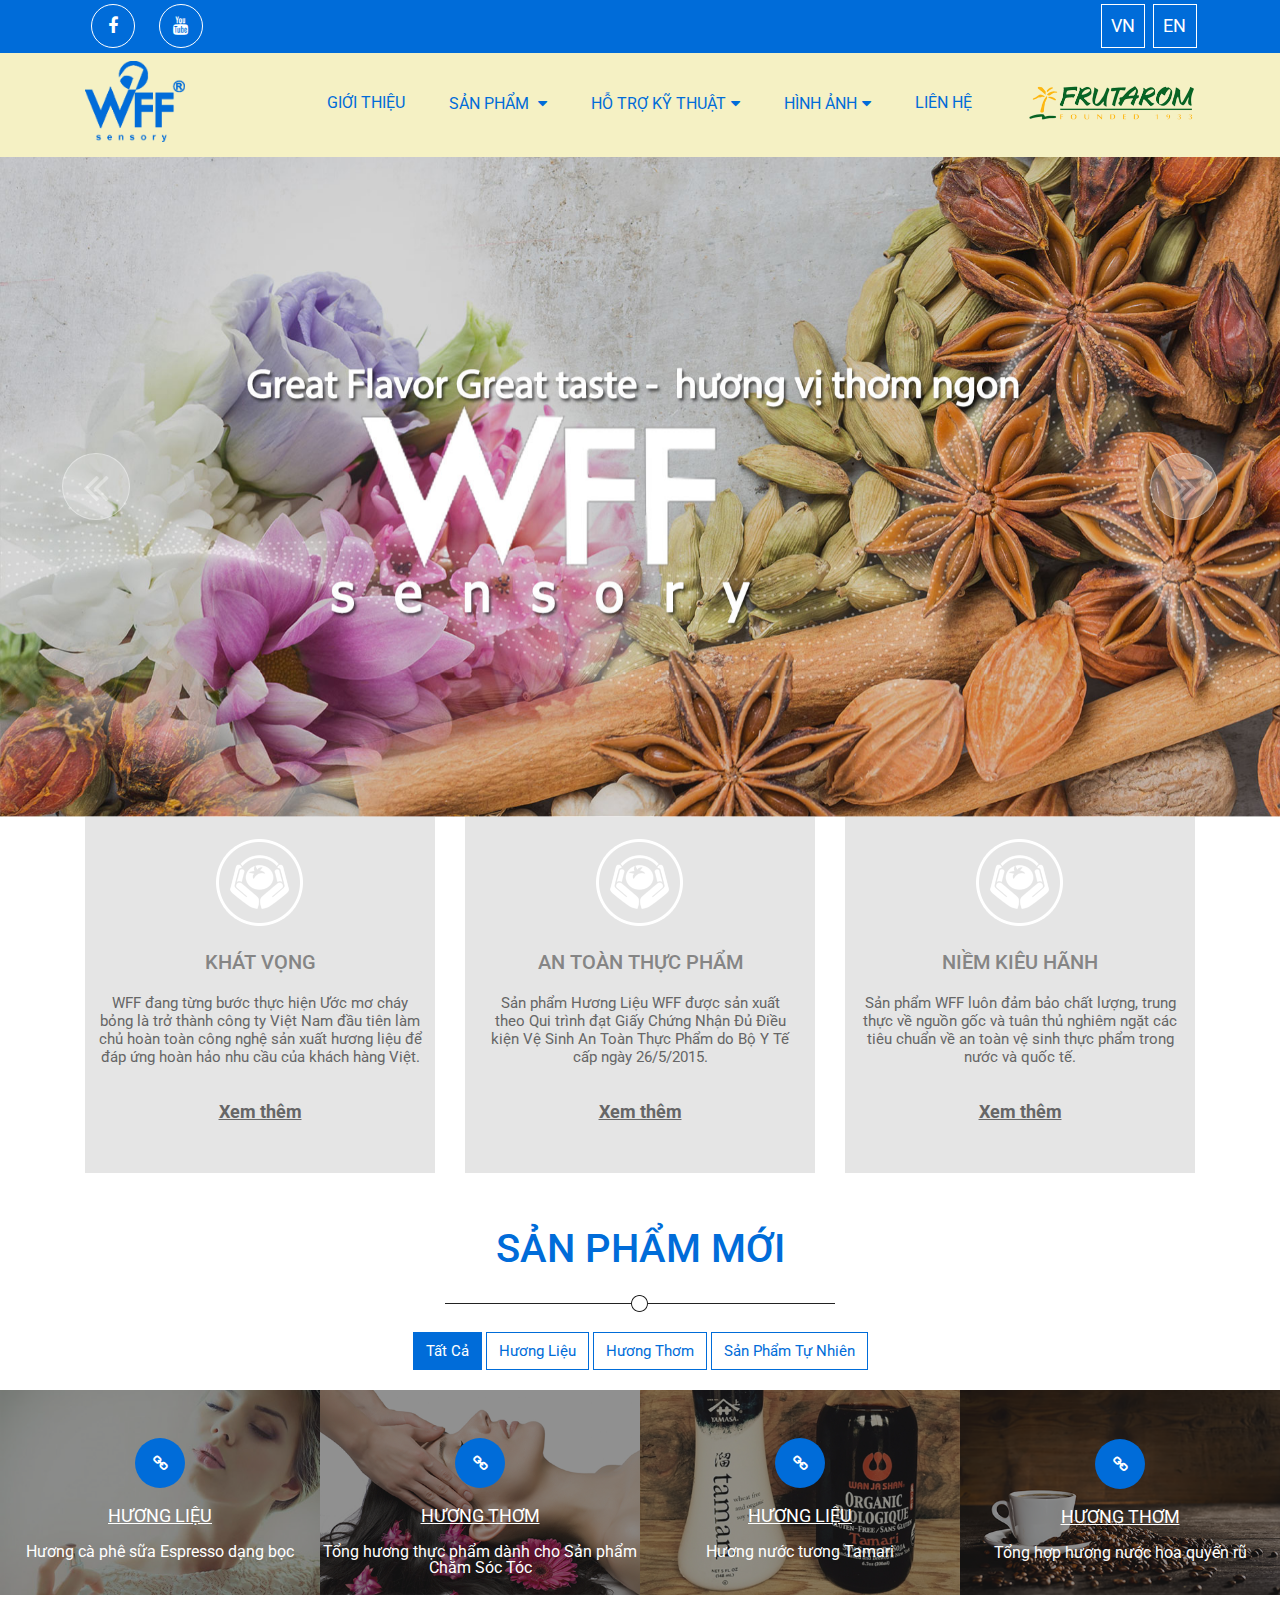
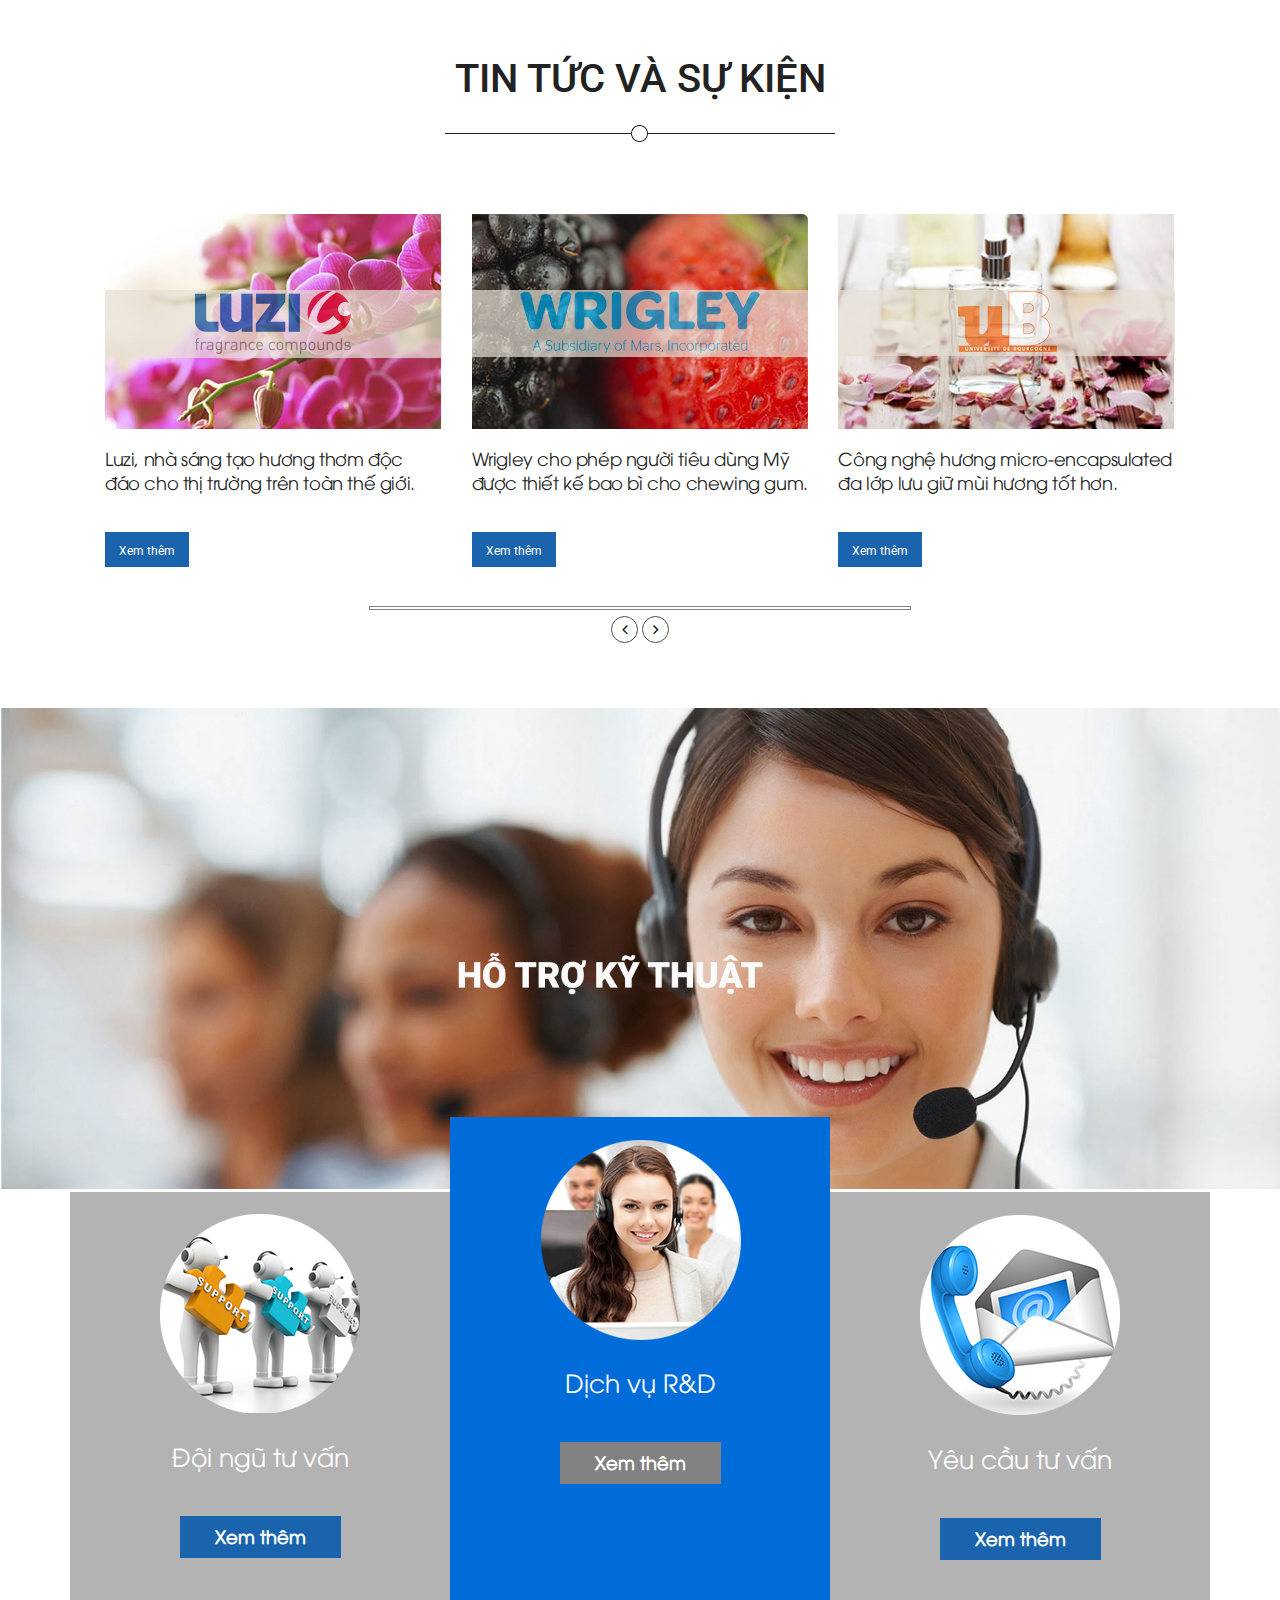
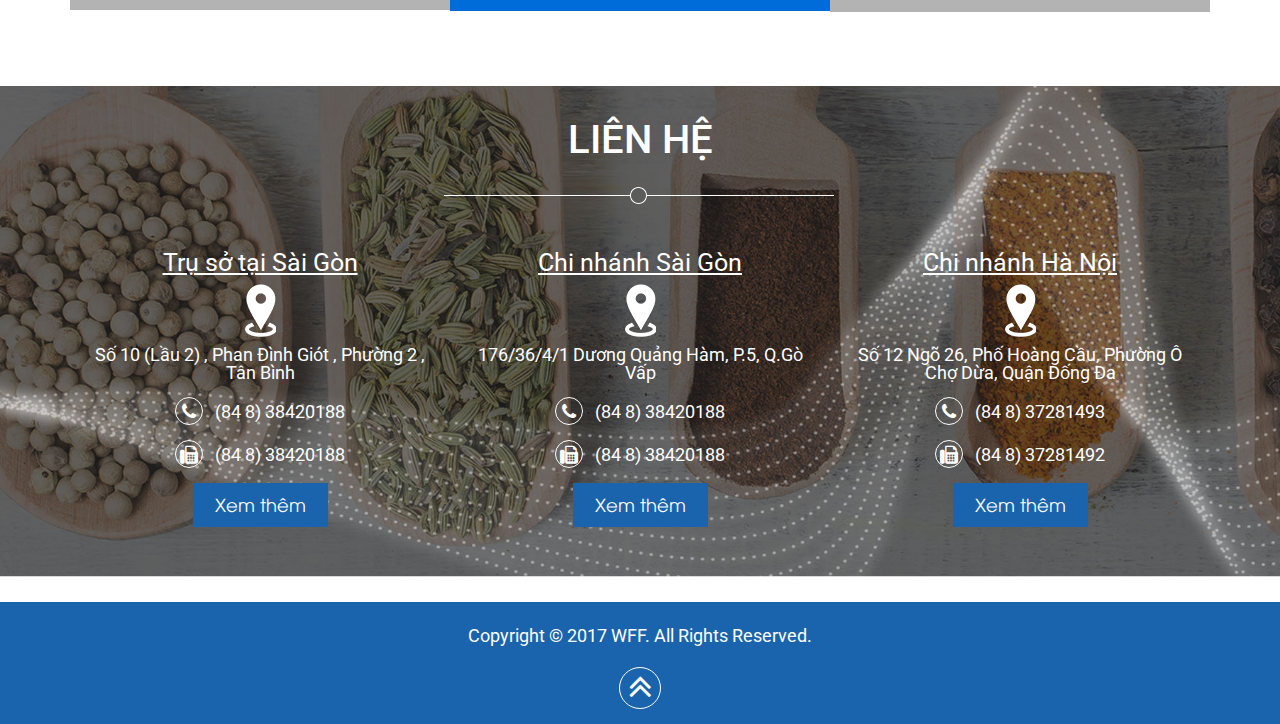
<file: index.html>
<!doctype html>
<html lang="vi">
<head>
    <meta charset="UTF-8">
    <meta name="viewport"
          content="width=device-width, user-scalable=no, initial-scale=1.0, maximum-scale=1.0, minimum-scale=1.0">
    <meta http-equiv="X-UA-Compatible" content="ie=edge">
    <title>Trang chủ</title>
    <link rel="stylesheet" href="https://maxcdn.bootstrapcdn.com/font-awesome/4.7.0/css/font-awesome.min.css">
    <link href="https://fonts.googleapis.com/css?family=Roboto:300,300i,400,400i,500,500i,700,700i" rel="stylesheet">

   <!-- <link rel="stylesheet" href="//netdna.bootstrapcdn.com/bootstrap/3.1.1/css/bootstrap.min.css">

    <link rel="stylesheet" href="//netdna.bootstrapcdn.com/bootstrap/3.1.1/css/bootstrap-theme.min.css">-->

    <link rel="stylesheet" href="https://maxcdn.bootstrapcdn.com/bootstrap/4.0.0/css/bootstrap.min.css" integrity="sha384-Gn5384xqQ1aoWXA+058RXPxPg6fy4IWvTNh0E263XmFcJlSAwiGgFAW/dAiS6JXm" crossorigin="anonymous">


    <link rel="stylesheet" href="css/reset.css">
    <link rel="stylesheet" href="css/global.css">
    <link rel="stylesheet" href="css/style.css">
    <link rel="stylesheet" href="css/owl.carousel.min.css">
    <link rel="stylesheet" href="css/owl.theme.default.min.css">
	<script src="js/jquery-3.2.1.min.js"></script>
   <script src="https://maxcdn.bootstrapcdn.com/bootstrap/4.0.0/js/bootstrap.min.js"></script>
    <script src="https://maxcdn.bootstrapcdn.com/bootstrap/4.0.0/js/bootstrap.bundle.min.js"></script>

<!--    <script src="https://code.jquery.com/jquery-3.2.1.slim.min.js" integrity="sha384-KJ3o2DKtIkvYIK3UENzmM7KCkRr/rE9/Qpg6aAZGJwFDMVNA/GpGFF93hXpG5KkN" crossorigin="anonymous"></script>
    <script src="https://cdnjs.cloudflare.com/ajax/libs/popper.js/1.12.9/umd/popper.min.js" integrity="sha384-ApNbgh9B+Y1QKtv3Rn7W3mgPxhU9K/ScQsAP7hUibX39j7fakFPskvXusvfa0b4Q" crossorigin="anonymous"></script>
    <script src="https://maxcdn.bootstrapcdn.com/bootstrap/4.0.0/js/bootstrap.min.js" integrity="sha384-JZR6Spejh4U02d8jOt6vLEHfe/JQGiRRSQQxSfFWpi1MquVdAyjUar5+76PVCmYl" crossorigin="anonymous"></script>-->
	<script src="js/app.js"></script>
 <!--   <script src="js/owl.carousel.min.js"></script>-->
</head>
<body>
<div id="site">
<div id="wrapper">
    <header class="clearfix">
        <div class="header-top clearfix">
            <div class="container">
                <div class="col-left">
                    <div class="header-contact fl_left">
                        <a href="" class="circle-item"><span class="fa fa-facebook"></span></a>
                        <a href="" class="circle-item"><span class="fa fa-youtube"></span></a>
                    </div><!--End contact-->
                </div><!--End col-left -->
                <div class="col-right">
                    <div class="header-language fl_right">
                        <a href="" class="square-item"><span>VN</span></a>
                        <a href="" class="square-item"><span>EN</span></a>
                    </div><!--End header-language-->
                </div><!--End col-right-->
            </div><!--End container-->
        </div><!--End header top-->
        <div class="header-bottom clearfix">
            <div class="container">
                <a href="" class="logo-left"><img src="images/logo-WFF.png" alt=""></a>
                <div class="nav">
                    <ul class="main-menu">
                        <li><a href="">GIỚI THIỆU</a></li>
                        <li><a href="">SẢN PHẨM <span class="fa fa-caret-down"></span></a>
                            <ul class="sub-menu">
                                <li><a href="">Hương liệu</a></li>
                                <li><a href="">Hương thơm</a></li>
                                <li><a href="">Sản phẩm tự nhiên</a></li>
                                <li><a href="">Tăng cường sức khỏe</a></li>
                            </ul>
                        </li>
                        <li><a href="">HỖ TRỢ KỸ THUẬT<span class="fa fa-caret-down"></span></a></li>
                        <li><a href="">HÌNH ẢNH<span class="fa fa-caret-down"></span></a></li>
                        <li><a href="">LIÊN HỆ</a></li>
                    </ul>
                </div><!--End nav-->
                <a href="" class="logo-right"><img src="images/logo-2.png" alt=""></a>
            </div><!--Emd container-->
        </div><!--End header bottom-->
    </header>

    <!--Slider-->
   <div id="carouselExampleControls" class="carousel slide" data-ride="carousel">
        <div class="carousel-inner">
            <div class="carousel-item active">
                <img class="d-block w-100" src="images/Home-1.jpg" alt="First slide">
            </div>
            <div class="carousel-item">
                <img class="d-block w-100" src="images/Home-1.jpg" alt="Second slide">
            </div>
            <div class="carousel-item">
                <img class="d-block w-100" src="images/Home-1.jpg" alt="Third slide">
            </div>
        </div>
        <a class="carousel-control-prev" href="#carouselExampleControls" role="button" data-slide="prev">
            <span class="fa fa-angle-double-left btn-slide" aria-hidden="true"></span>
            <span class="sr-only">Previous</span>
        </a>
        <a class="carousel-control-next" href="#carouselExampleControls" role="button" data-slide="next">
            <span class="fa fa-angle-double-right btn-slide" aria-hidden="true"></span>
            <span class="sr-only">Next</span>
        </a>
    </div><!--End slider-->

    <main>
   <!--     <div class="container-fluid">
            <div class="row">
                <div class="col-md-12">
                    <div class="owl-carousel owl-theme">
                        <div class="item"><img class="d-block w-100" src="images/Home-1.jpg" alt="First slide"></div>
                        <div class="item"><img class="d-block w-100" src="images/Home-1.jpg" alt="First slide"></div>
                        <div class="item"><img class="d-block w-100" src="images/Home-1.jpg" alt="First slide"></div>
                    </div>
                </div>
            </div>
        </div>-->
        <section class="mission">
            <div class="container">
                <div class="row">
                    <div class="col-md-4">
                        <div class="mission-item">
                            <div class="widget">
                                <div class="thumbnail-circle-img">
                                    <img src="images/circle.png" alt="">
                                </div><!--End thumbnail-circle-img-->
                                <h3>KHÁT VỌNG</h3>
                                <div class="content">
                                    <p>WFF đang từng bước thực hiện Ước mơ cháy bỏng
                                        là trở thành công ty Việt Nam đầu tiên làm chủ hoàn toàn
                                        công nghệ sản xuất hương liệu để đáp ứng hoàn hảo
                                        nhu cầu của khách hàng Việt.</p>
                                    <a href="">Xem thêm</a>
                                </div><!--End content-->
                            </div><!--End widget-->
                        </div><!--End mission item-->
                    </div><!--End col-left-->
                    <div class="col-md-4">
                        <div class="mission-item active">
                            <div class="widget">
                                <div class="thumbnail-circle-img">
                                    <img src="images/circle.png" alt="">
                                </div><!--End thumbnail-circle-img-->
                                <h3>An toàn thực phẩm</h3>
                                <div class="content">
                                    <p>Sản phẩm Hương Liệu WFF được sản xuất theo
                                        Qui trình đạt Giấy Chứng Nhận
                                        Đủ Điều kiện Vệ Sinh An Toàn Thực Phẩm
                                        do Bộ Y Tế cấp ngày 26/5/2015.</p>
                                    <a href="">Xem thêm</a>
                                </div><!--End content-->
                            </div><!--End widget-->
                        </div><!--End mission item-->
                    </div><!--End col-middle-->
                    <div class="col-md-4">
                        <div class="mission-item">
                            <div class="widget">
                                <div class="thumbnail-circle-img">
                                    <img src="images/circle.png" alt="">
                                </div><!--End thumbnail-circle-img-->
                                <h3>niềm kiêu hãnh</h3>
                                <div class="content">
                                    <p>Sản phẩm WFF luôn đảm bảo chất lượng,
                                        trung thực về nguồn gốc và tuân thủ nghiêm ngặt
                                        các tiêu chuẩn về an toàn vệ sinh thực phẩm
                                        trong nước và quốc tế. </p>
                                    <a href="">Xem thêm</a>
                                </div><!--End content-->
                            </div><!--End widget-->
                        </div><!--End mission item-->
                    </div><!--End col-right-->
                </div><!--End row-->
            </div><!--End container-->
        </section><!--End mission-->
        <section class="new-product">
            <div class="title">
                <h2>Sản phẩm mới</h2>
                <img src="images/hori-ruler.png" alt="">
            </div>
            <div class="tab">
                <ul class="tab-menu">
                    <li><a href="" class="active">Tất Cả</a></li>
                    <li><a href="">Hương Liệu</a></li>
                    <li><a href="">Hương Thơm</a></li>
                    <li><a href="">Sản Phẩm Tự Nhiên</a></li>
                </ul>
            </div><!--End tab-->
            <div class="container-fluid">
                <div class="row">
                    <div class="col-lg-3 col-xs-12 col-sm-6">
                        <div class="new-product-item">
                            <img src="images/new-pro-4.jpg" alt="">
                            <div class="widget">
                                <div class="overlay-img"></div>
                                <div class="content">
                                    <a href="" class="icon-link"><span class="fa fa-link"></span></a><br/>
                                    <a href="" class="new-product-name">HƯƠNG LIỆU</a><br/>
                                    <p>Hương cà phê sữa Espresso dạng bọc</p>
                                </div><!--End content-->
                            </div><!--End widget-->
                        </div><!--End new-product-item-->
                    </div><!--End col-md-3-->
                    <div class="col-lg-3 col-xs-12 col-sm-6">
                        <div class="new-product-item">
                            <img src="images/new-pro-2.png" alt="">
                            <div class="widget">
                                <div class="overlay-img"></div>
                                <div class="content">
                                    <a href="" class="icon-link"><span class="fa fa-link"></span></a><br/>
                                    <a href="" class="new-product-name">HƯƠNG THƠM</a><br/>
                                    <p>Tổng hương thực phẩm dành cho Sản phẩm
                                        Chăm Sóc Tóc</p>
                                </div><!--End content-->
                            </div><!--End widget-->
                        </div><!--End new-product-item-->
                    </div><!--End col-md-3-->
                    <div class="col-lg-3 col-xs-12 col-sm-6">
                        <div class="new-product-item">
                            <img src="images/new-pro-3.png" alt="">
                            <div class="widget">
                                <div class="overlay-img"></div>
                                <div class="content">
                                    <a href="" class="icon-link"><span class="fa fa-link"></span></a><br/>
                                    <a href="" class="new-product-name">HƯƠNG LIỆU</a><br/>
                                    <p>Hương nước tương Tamari</p>
                                </div><!--End content-->
                            </div><!--End widget-->
                        </div><!--End new-product-item-->
                    </div><!--End col-md-3-->
                    <div class="col-lg-3 col-xs-12 col-sm-6">
                        <div class="new-product-item">
                            <img src="images/new-pro-1.png" alt="">
                            <div class="widget">
                                <div class="overlay-img"></div>
                                <div class="content">
                                    <a href="" class="icon-link"><span class="fa fa-link"></span></a><br/>
                                    <a href="" class="new-product-name">HƯƠNG THƠM</a><br/>
                                    <p>Tổng hợp hương nước hoa quyến rũ</p>
                                </div><!--End content-->
                            </div><!--End widget-->
                        </div><!--End new-product-item-->
                    </div><!--End col-md-3-->
                </div><!--End row-->
            </div><!--End container fluid-->
        </section>
        <section class="news clearfix">
            <div class="title">
                <h2>Tin tức và sự kiện</h2>
                <img src="images/hori-ruler.png" alt="">
            </div><!--End title-->
            <div class="container">
                <div class="list-news-item clearfix">
                    <div class="border-little">
                        <div class="row">
                            <div class="col-sm-4">
                                <div class="news-item">
                                    <div class="widget">
                                        <div class="thumb-img">
                                            <img src="images/thumb-1.jpg" alt="">
                                            <div class="logo-partner">
                                                <img src="images/doi-tac-1.png" alt="">
                                            </div>
                                        </div>
                                        <div class="widget-content">
                                            <p>Luzi, nhà sáng tạo hương thơm độc đáo
                                                cho thị trường trên toàn thế giới.</p>
                                            <a href=""><span>Xem thêm</span></a>
                                        </div><!--End widget-content-->
                                    </div><!--End widget-->
                                </div><!--End news-item-->
                            </div><!--end col-md-4-->
                            <div class="col-sm-4">
                                <div class="news-item">
                                    <div class="widget">
                                        <div class="thumb-img">
                                            <img src="images/thumb-2.jpg" alt="">
                                            <div class="logo-partner">
                                                <img src="images/doi-tac-2.png" alt="">
                                            </div>
                                        </div>
                                        <div class="widget-content">
                                            <p>Wrigley cho phép người tiêu dùng Mỹ
                                                được thiết kế bao bì cho chewing gum.</p>
                                            <a href=""><span>Xem thêm</span></a>
                                        </div><!--End widget-content-->
                                    </div><!--End widget-->
                                </div><!--End news-item-->
                            </div><!--end col-md-4-->
                            <div class="col-sm-4">
                                <div class="news-item">
                                    <div class="widget">
                                        <div class="thumb-img">
                                            <img src="images/thumb-3.jpg" alt="">
                                            <div class="logo-partner">
                                                <img src="images/doi-tac-3.png" alt="">
                                            </div>
                                        </div>
                                        <div class="widget-content">
                                            <p>Công nghệ hương micro-encapsulated
                                                đa lớp lưu giữ mùi hương tốt hơn.</p>
                                            <a href=""><span>Xem thêm</span></a>
                                        </div><!--End widget-content-->
                                    </div><!--End widget-->
                                </div><!--End news-item-->
                            </div><!--end col-md-4-->
                        </div><!--End row-->
                    </div><!--End little-border-->
                    <div class="row">
                        <div class="col-sm-12">
                            <div class="next-prev-tab">
                                <div class="content">
                                    <div class="little-ruler"></div>
                                    <button><span class="fa fa-angle-left"></span></button>
                                    <button><span class="fa fa-angle-right"></span></button>
                                </div>
                            </div>
                        </div>
                    </div>
                </div><!--End list-news-item-->
            </div><!--End container-->
        </section>
        <section class="banner-support-us">
            <div class="container-fluid">
                <div class="row">
                    <div class="thumb-banner">
                        <img src="images/TECHNICAL-SUPPORT.jpg" alt="">
                    </div>
                </div>
            </div>
        </section>
        <section class="support-us">
            <div class="container">
                <div class="row">
                    <div class="col-md-4">
                        <div class="sp-item">
                            <div class="widget">
                                <div class="thumbnail-circle-img">
                                    <img src="images/sp-1.png" alt="">
                                </div><!--End thumbnail-circle-img-->
                                <h3>Đội ngũ tư vấn</h3>
                                <div class="content">
                                    <a href=""><span>Xem thêm</span></a>
                                </div><!--End content-->
                            </div><!--End widget-->
                        </div><!--End mission item-->
                    </div><!--End col-left-->
                    <div class="col-md-4">
                        <div class="sp-item active">
                            <div class="widget">
                                <div class="thumbnail-circle-img">
                                    <img src="images/sp-2.png" alt="">
                                </div><!--End thumbnail-circle-img-->
                                <h3>Dịch vụ R&D</h3>
                                <div class="content">
                                    <a href=""><span>Xem thêm</span></a>
                                </div><!--End content-->
                            </div><!--End widget-->
                        </div><!--End mission item-->
                    </div><!--End col-middle-->
                    <div class="col-md-4">
                        <div class="sp-item">
                            <div class="widget">
                                <div class="thumbnail-circle-img">
                                    <img src="images/sp-3.png" alt="">
                                </div><!--End thumbnail-circle-img-->
                                <h3>Yêu cầu tư vấn</h3>
                                <div class="content">
                                    <a href=""><span>Xem thêm</span></a>
                                </div><!--End content-->
                            </div><!--End widget-->
                        </div><!--End mission item-->
                    </div><!--End col-right-->
                </div><!--End row-->
            </div><!--End container-->
        </section><!--End support us-->

        <section class="contact-us clearfix">
            <div class="widget clearfix">
                <div class="title">
                    <h2>Liên hệ</h2>
                    <img src="images/hori-ruler-white.png" alt="">
                </div><!--End title-->
                <div class="container">
                    <div class="list-contact-us clearfix">
                        <div class="row">
                            <div class="col-md-4">
                                <div class="contact-us-item">
                                    <h3>Trụ sở tại Sài Gòn</h3>
                                    <p class="logo-location"><img src="images/location.png" alt=""></p>
                                    <p>Số 10 (Lầu 2) , Phan Đình Giót , Phường 2 ,
                                        Tân Bình</p>
                                    <p><span><i class="fa fa-phone"></i></span>(84 8) 38420188</p>
                                    <p><span><i class="fa fa-fax"></i></span>(84 8) 38420188</p>
                                    <a href=""><span>Xem thêm</span></a>
                                </div>
                            </div>
                            <div class="col-md-4">
                                <div class="contact-us-item">
                                    <h3>Chi nhánh Sài Gòn</h3>
                                    <p class="logo-location"><img src="images/location.png" alt=""></p>
                                    <p>176/36/4/1 Dương Quảng Hàm, P.5, Q.Gò Vấp</p>
                                    <p><span><i class="fa fa-phone"></i></span>(84 8) 38420188</p>
                                    <p><span><i class="fa fa-fax"></i></span>(84 8) 38420188</p>
                                    <a href=""><span>Xem thêm</span></a>
                                </div>
                            </div>
                            <div class="col-md-4">
                                <div class="contact-us-item">
                                    <h3>Chi nhánh Hà Nội</h3>
                                    <p class="logo-location"><img src="images/location.png" alt=""></p>
                                    <p>Số 12 Ngõ 26, Phố Hoàng Cầu, Phường Ô Chợ Dừa,
                                        Quận Đống Đa</p>
                                    <p><span><i class="fa fa-phone"></i></span>(84 8) 37281493</p>
                                    <p><span><i class="fa fa-fax"></i></span>(84 8) 37281492</p>
                                    <a href=""><span>Xem thêm</span></a>
                                </div>
                            </div>
                        </div>
                    </div>
                </div>
            </div>
        </section>

    </main>
    <footer>
        <div class="footer-top">
            <div class="container-fluid">
                <div class="row">
                    <div class="col-md-12">
                        <p>Copyright © 2017 WFF. All Rights Reserved.</p>
                    </div>
                </div>
            </div>
            <div class="back-to-top">
                <a href=""><span class="fa fa-angle-double-up"></span></a>
            </div>
        </div>
    </footer>
</div><!--End wrapper-->

    <div id="wp-respon-menu">
        <div id="respon-head">
            <a href="#" id="icon-menu-responsive" class="fa fa-navicon"></a>
        </div>
        <ul id="respons-menu">
            <li><a href="">Trang chủ</a></li>
            <li><a href="" class="active">Sản phẩm</a>
                <ul class="sub-menu-responsive">
                    <li><a href="">Hương liệu</a></li>
                    <li><a href="">Hương thơm</a></li>
                    <li><a href="">Sản phẩm tự nhiên</a></li>
                    <li><a href="">Tăng cường sức khỏe</a></li>
                </ul>
            </li>
            <li><a href="">Hỗ trợ kỹ thuật</a></li>
            <li><a href="">Hình ảnh</a></li>
            <li><a href="">Liên hệ</a></li>
        </ul>
    </div><!--End wp-respon-menu-->
</div><!--End site-->


<script>

    $(document).ready(function () {
        $('.back-to-top a').on('click', function(event){
            event.preventDefault();
            $('body,html').animate({
                    scrollTop: 0
                }
            );
            return false;
        });

    });
</script>
</body>
</html>
</file>
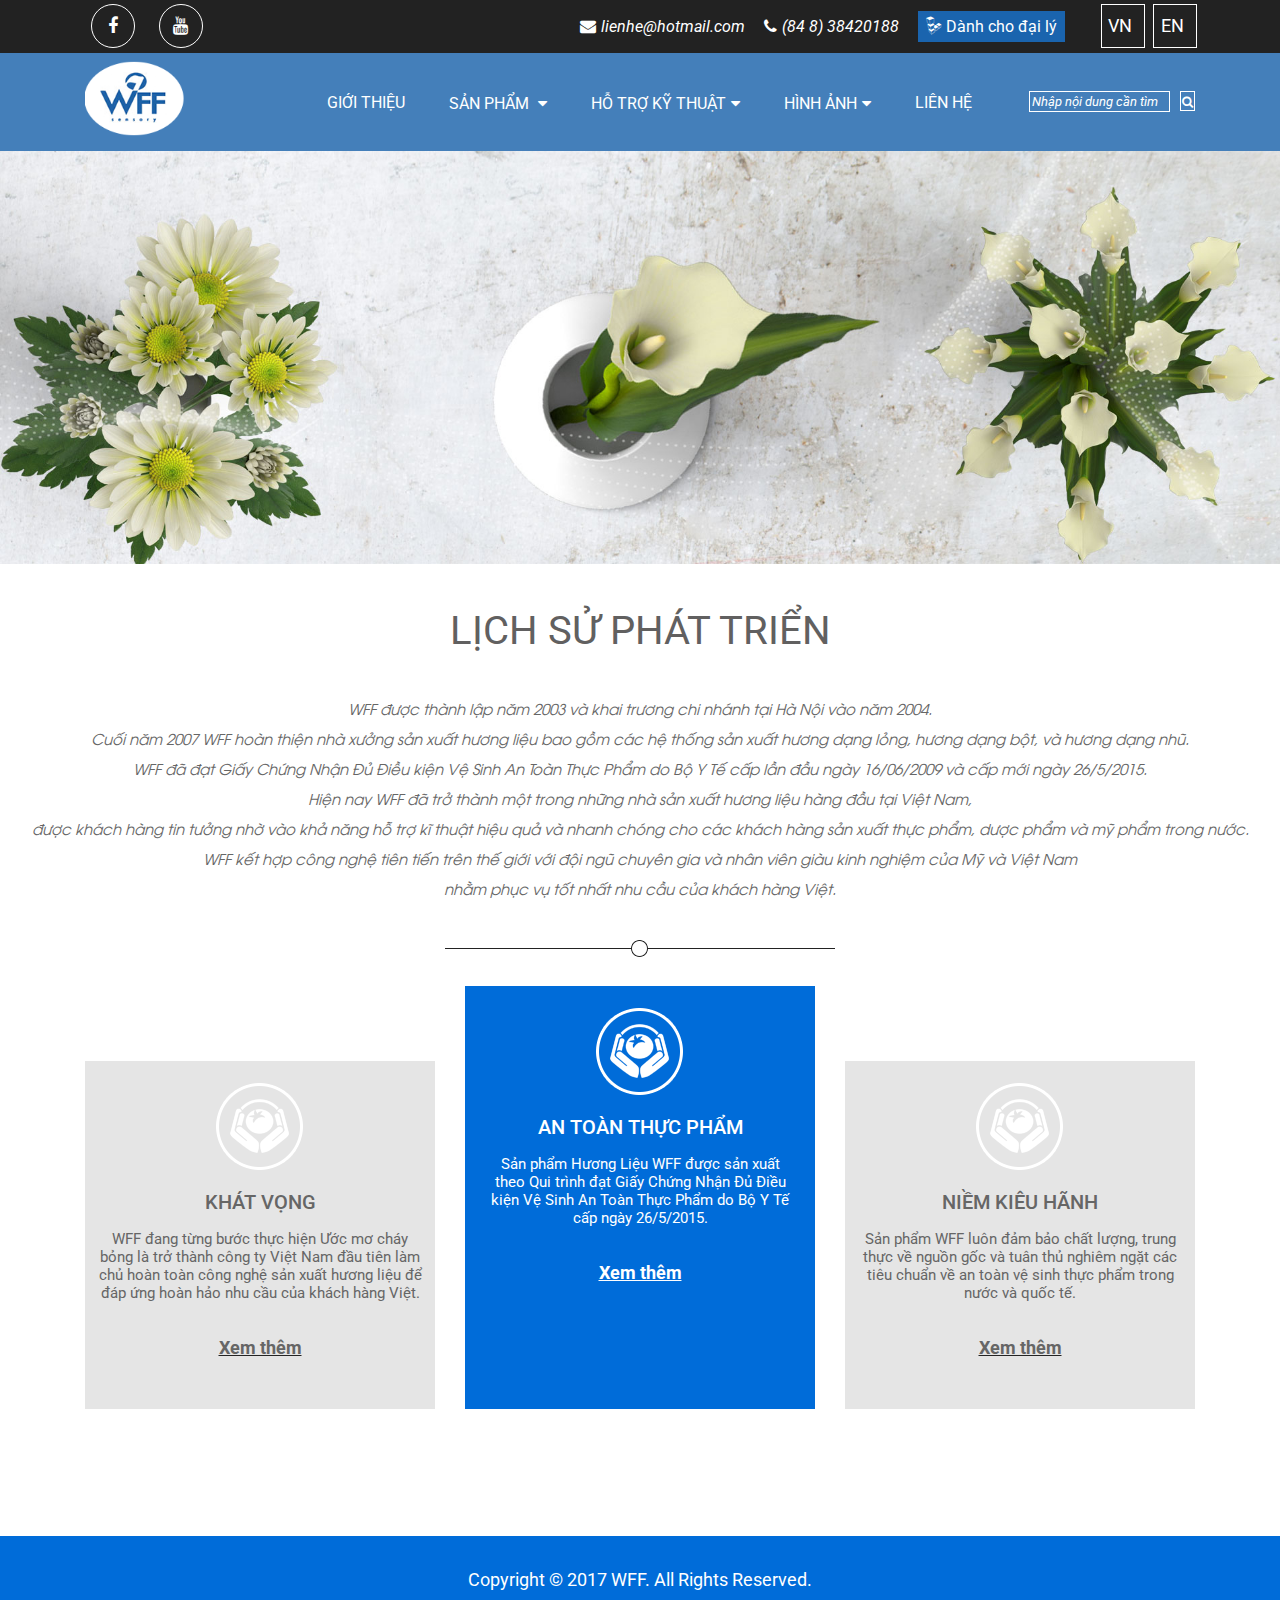
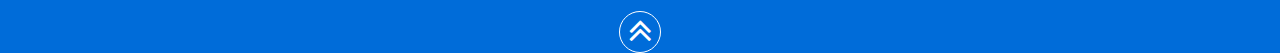
<file: gioi-thieu.html>
<!doctype html>
<html lang="vi">
<head>
	<meta charset="UTF-8">
	<meta name="viewport"
		  content="width=device-width, user-scalable=no, initial-scale=1.0, maximum-scale=1.0, minimum-scale=1.0">
	<meta http-equiv="X-UA-Compatible" content="ie=edge">
	<title>Giới thiệu</title>
	<link rel="stylesheet" href="https://maxcdn.bootstrapcdn.com/font-awesome/4.7.0/css/font-awesome.min.css">
	<link href="https://fonts.googleapis.com/css?family=Roboto:300,300i,400,400i,500,500i,700,700i" rel="stylesheet">
	<link rel="stylesheet" href="https://maxcdn.bootstrapcdn.com/bootstrap/4.0.0/css/bootstrap.min.css">
	<link rel="stylesheet" href="css/reset.css">
	<link rel="stylesheet" href="css/global.css">
	<link rel="stylesheet" href="css/style.css">
	<link rel="stylesheet" href="css/style-gioi-thieu.css">
	<script src="js/jquery-3.2.1.min.js"></script>
	<script src="https://maxcdn.bootstrapcdn.com/bootstrap/4.0.0/js/bootstrap.min.js"></script>
	<script src="https://maxcdn.bootstrapcdn.com/bootstrap/4.0.0/js/bootstrap.bundle.min.js"></script>
	<script src="js/app.js"></script>
</head>
<body>
<div id="site">
	<div id="wrapper">
		<header class="clearfix">
			<div class="header-top clearfix">
				<div class="container">
					<div class="col-left">
						<div class="header-contact fl_left">
							<a href="" class="circle-item"><span class="fa fa-facebook"></span></a>
							<a href="" class="circle-item"><span class="fa fa-youtube"></span></a>
						</div><!--End contact-->
					</div><!--End col-left -->
					<div class="col-right">
						<div class="header-language fl_right">
							<i class="mail"><span class="fa fa-envelope"></span>lienhe@hotmail.com</i>
							<i class="phone"><span class="fa fa-phone"></span>(84 8) 38420188</i>
							<a href="" class="for-agency"><span class="fa fa-linode"></span>Dành cho đại lý</a>
							<a href="" class="square-item"><span>VN</span></a>
							<a href="" class="square-item"><span>EN</span></a>
						</div><!--End header-language-->
					</div><!--End col-right-->
				</div><!--End container-->
			</div><!--End header top-->
			<div class="header-bottom clearfix">
				<div class="container">
					<a href="" class="logo-left"><img src="images/logo-wff-blue.png" alt=""></a>
					<div class="nav">
						<ul class="main-menu">
							<li><a href="">GIỚI THIỆU</a></li>
							<li><a href="">SẢN PHẨM <span class="fa fa-caret-down"></span></a>
								<ul class="sub-menu">
									<li><a href="">Hương liệu</a></li>
									<li><a href="">Hương thơm</a></li>
									<li><a href="">Sản phẩm tự nhiên</a></li>
									<li><a href="">Tăng cường sức khỏe</a></li>
								</ul>
							</li>
							<li><a href="">HỖ TRỢ KỸ THUẬT<span class="fa fa-caret-down"></span></a></li>
							<li><a href="">HÌNH ẢNH<span class="fa fa-caret-down"></span></a></li>
							<li><a href="">LIÊN HỆ</a></li>
						</ul>
					</div><!--End nav-->
					<div class="logo-right">
						<div class="form-search">
							<input type="text" placeholder="Nhập nội dung cần tìm">
							<button><a href=""><span class="fa fa-search"></span></a></button>
						</div>
					</div>
				</div><!--Emd container-->
			</div><!--End header bottom-->
		</header>
		<main>
			<section class="banner-about-us">
				<div class="container-fluid">
					<div class="row">
						<div class="thumb-banner">
							<img src="images/About-us.jpg" alt="">
						</div>
					</div>
				</div>
			</section>
			<section class="about-us-form">
				<div class="title">
					<h2>Lịch sử phát triển</h2>
				</div>
				<div class="content">
					<p>WFF được thành lập năm 2003 và khai trương chi nhánh tại Hà Nội vào năm 2004. </p>
					<p>Cuối năm 2007 WFF hoàn thiện nhà xưởng sản xuất hương liệu bao gồm các hệ thống sản xuất hương dạng lỏng, hương dạng bột, và hương dạng nhũ. </p>
					<p>WFF đã đạt Giấy Chứng Nhận Đủ Điều kiện Vệ Sinh An Toàn Thực Phẩm do Bộ Y Tế cấp lần đầu ngày 16/06/2009 và cấp mới ngày 26/5/2015. </p>
					<p>Hiện nay WFF đã trở thành một trong những nhà sản xuất hương liệu hàng đầu tại Việt Nam, </p>
					<p>được khách hàng tin tưởng nhờ vào khả năng hỗ trợ kĩ thuật hiệu quả và nhanh chóng cho các khách hàng sản xuất thực phẩm, dược phẩm và mỹ phẩm trong nước. </p>
					<p>WFF kết hợp công nghệ tiên tiến trên thế giới với đội ngũ chuyên gia và nhân viên giàu kinh nghiệm của Mỹ và Việt Nam </p>
					<p>nhằm phục vụ tốt nhất nhu cầu của khách hàng Việt. </p>
				</div>
				<img src="images/hori-ruler.png" alt="">
			</section>
			<section class="mission-us">
				<div class="container">
					<div class="row">
						<div class="col-md-4">
							<div class="mission-item-us">
								<div class="widget">
									<div class="thumbnail-circle-img">
										<img src="images/circle.png" alt="">
									</div><!--End thumbnail-circle-img-->
									<h3>KHÁT VỌNG</h3>
									<div class="content">
										<p>WFF đang từng bước thực hiện Ước mơ cháy bỏng
											là trở thành công ty Việt Nam đầu tiên làm chủ hoàn toàn
											công nghệ sản xuất hương liệu để đáp ứng hoàn hảo
											nhu cầu của khách hàng Việt.</p>
										<a href=""><span>Xem thêm</span></a>
									</div><!--End content-->
								</div><!--End widget-->
							</div><!--End mission item-->
						</div><!--End col-left-->
						<div class="col-md-4">
							<div class="mission-item-us active">
								<div class="widget">
									<div class="thumbnail-circle-img">
										<img src="images/circle.png" alt="">
									</div><!--End thumbnail-circle-img-->
									<h3>An toàn thực phẩm</h3>
									<div class="content">
										<p>Sản phẩm Hương Liệu WFF được sản xuất theo
											Qui trình đạt Giấy Chứng Nhận
											Đủ Điều kiện Vệ Sinh An Toàn Thực Phẩm
											do Bộ Y Tế cấp ngày 26/5/2015.</p>
										<a href=""><span>Xem thêm</span></a>
									</div><!--End content-->
								</div><!--End widget-->
							</div><!--End mission item-->
						</div><!--End col-middle-->
						<div class="col-md-4">
							<div class="mission-item-us">
								<div class="widget">
									<div class="thumbnail-circle-img">
										<img src="images/circle.png" alt="">
									</div><!--End thumbnail-circle-img-->
									<h3>niềm kiêu hãnh</h3>
									<div class="content">
										<p>Sản phẩm WFF luôn đảm bảo chất lượng,
											trung thực về nguồn gốc và tuân thủ nghiêm ngặt
											các tiêu chuẩn về an toàn vệ sinh thực phẩm
											trong nước và quốc tế. </p>
										<a href=""><span>Xem thêm</span></a>
									</div><!--End content-->
								</div><!--End widget-->
							</div><!--End mission item-->
						</div><!--End col-right-->
					</div><!--End row-->
				</div><!--End container-->
			</section><!--End mission-->
		</main>
		<footer>
			<div class="widget">
				<p>Copyright © 2017 WFF. All Rights Reserved.</p>
				<div class="back-to-top">
					<a href=""><span class="fa fa-angle-double-up"></span></a>
				</div>
			</div>
		</footer>
	</div><!--End wrapper-->

    <div id="wp-respon-menu">
        <div id="respon-head">
            <a href="#" id="icon-menu-responsive" class="fa fa-navicon"></a>
        </div>
        <ul id="respons-menu">
            <li><a href="">Trang chủ</a></li>
            <li><a href="" class="active">Sản phẩm</a>
                <ul class="sub-menu-responsive">
                    <li><a href="">Hương liệu</a></li>
                    <li><a href="">Hương thơm</a></li>
                    <li><a href="">Sản phẩm tự nhiên</a></li>
                    <li><a href="">Tăng cường sức khỏe</a></li>
                </ul>
            </li>
            <li><a href="">Hỗ trợ kỹ thuật</a></li>
            <li><a href="">Hình ảnh</a></li>
            <li><a href="">Liên hệ</a></li>
        </ul>
    </div><!--End wp-respon-menu-->
</div><!--End site-->

<script>

    $(document).ready(function () {
        $('.back-to-top a').on('click', function(event){
            event.preventDefault();
            $('body,html').animate({
                    scrollTop: 0
                }
            );
            return false;
        });
    });
</script>
</body>
</html>
</file>
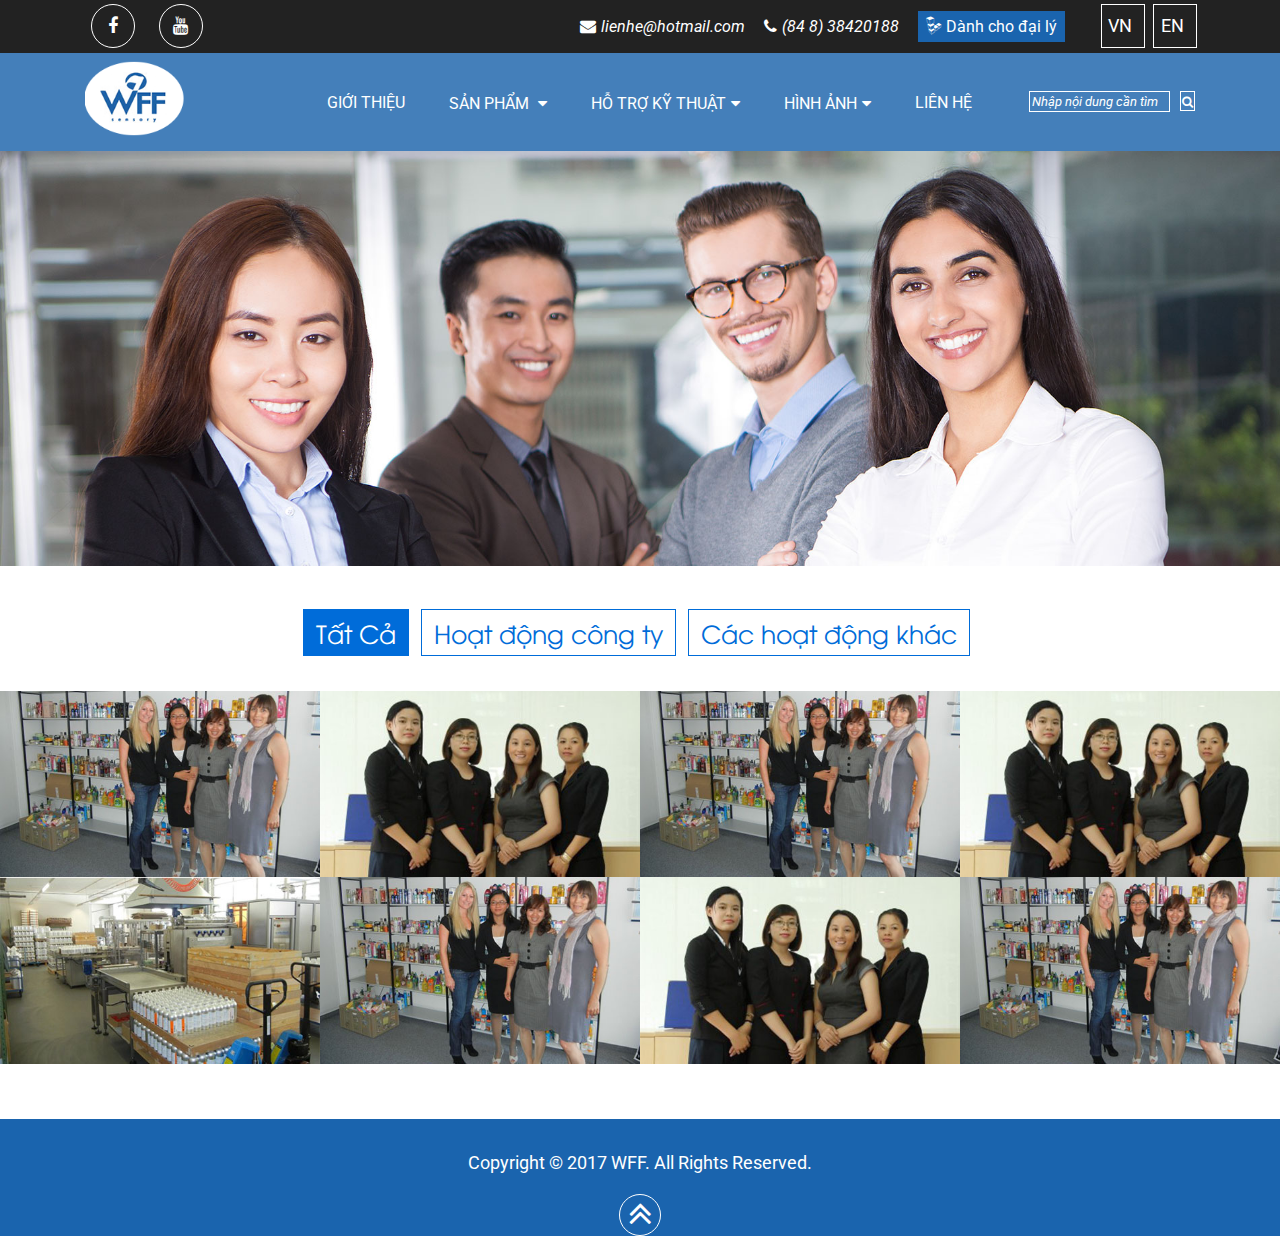
<file: hinh-anh.html>
<!doctype html>
<html lang="vi">
<head>
    <meta charset="UTF-8">
    <meta name="viewport"
          content="width=device-width, user-scalable=no, initial-scale=1.0, maximum-scale=1.0, minimum-scale=1.0">
    <meta http-equiv="X-UA-Compatible" content="ie=edge">
    <title>Hình ảnh</title>
    <link rel="stylesheet" href="https://maxcdn.bootstrapcdn.com/font-awesome/4.7.0/css/font-awesome.min.css">
    <link href="https://fonts.googleapis.com/css?family=Roboto:300,300i,400,400i,500,500i,700,700i" rel="stylesheet">
    <link rel="stylesheet" href="https://maxcdn.bootstrapcdn.com/bootstrap/4.0.0/css/bootstrap.min.css">
    <link rel="stylesheet" href="css/reset.css">
    <link rel="stylesheet" href="css/global.css">
    <link rel="stylesheet" href="css/style.css">
    <link rel="stylesheet" href="css/style-hinh-anh.css">
    <link rel="stylesheet" type="text/css" href="css/jquery.fancybox.min.css">
    <script src="js/jquery-3.2.1.min.js"></script>
    <script src="https://maxcdn.bootstrapcdn.com/bootstrap/4.0.0/js/bootstrap.min.js"></script>
    <script src="https://maxcdn.bootstrapcdn.com/bootstrap/4.0.0/js/bootstrap.bundle.min.js"></script>
    <script src="js/app.js"></script>
</head>
<body>
<div id="site">
    <div id="wrapper">
        <header class="clearfix">
            <div class="header-top clearfix">
                <div class="container">
                    <div class="col-left">
                        <div class="header-contact fl_left">
                            <a href="" class="circle-item"><span class="fa fa-facebook"></span></a>
                            <a href="" class="circle-item"><span class="fa fa-youtube"></span></a>
                        </div><!--End contact-->
                    </div><!--End col-left -->
                    <div class="col-right">
                        <div class="header-language fl_right">
                            <i class="mail"><span class="fa fa-envelope"></span>lienhe@hotmail.com</i>
                            <i class="phone"><span class="fa fa-phone"></span>(84 8) 38420188</i>
                            <a href="" class="for-agency"><span class="fa fa-linode"></span>Dành cho đại lý</a>
                            <a href="" class="square-item"><span>VN</span></a>
                            <a href="" class="square-item"><span>EN</span></a>
                        </div><!--End header-language-->
                    </div><!--End col-right-->
                </div><!--End container-->
            </div><!--End header top-->
            <div class="header-bottom clearfix">
                <div class="container">
                    <a href="" class="logo-left"><img src="images/logo-wff-blue.png" alt=""></a>
                    <div class="nav">
                        <ul class="main-menu">
                            <li><a href="">GIỚI THIỆU</a></li>
                            <li><a href="">SẢN PHẨM <span class="fa fa-caret-down"></span></a>
                                <ul class="sub-menu">
                                    <li><a href="">Hương liệu</a></li>
                                    <li><a href="">Hương thơm</a></li>
                                    <li><a href="">Sản phẩm tự nhiên</a></li>
                                    <li><a href="">Tăng cường sức khỏe</a></li>
                                </ul>
                            </li>
                            <li><a href="">HỖ TRỢ KỸ THUẬT<span class="fa fa-caret-down"></span></a></li>
                            <li><a href="">HÌNH ẢNH<span class="fa fa-caret-down"></span></a></li>
                            <li><a href="">LIÊN HỆ</a></li>
                        </ul>
                    </div><!--End nav-->
                    <div class="logo-right">
                        <div class="form-search">
                            <input type="text" placeholder="Nhập nội dung cần tìm">
                            <button><a href=""><span class="fa fa-search"></span></a></button>
                        </div>
                    </div>
                </div><!--Emd container-->
            </div><!--End header bottom-->
        </header>
        <main>
            <section class="banner-about-us">
                <div class="container-fluid">
                    <div class="row">
                        <div class="thumb-banner">
                            <img src="images/banner-Photo.jpg" alt="">
                        </div>
                    </div>
                </div>
            </section>
            <section class="list-picture">
                <div class="container-fluid">
                    <div class="row">
                        <div class="col-md-12">
                            <div class="tab">
                                <ul class="tab-menu">
                                    <li><a href="" class="active">Tất Cả</a></li>
                                    <li><a href="">Hoạt động công ty</a></li>
                                    <li><a href="">Các hoạt động khác</a></li>
                                </ul>
                            </div><!--End tab-->
                        </div>
                        <div class="col-md-3">
                            <div class="picture-item">
                                <div class="widget">
                                    <a class="thumb-product-img" data-fancybox="group" href="images/Photo-1.jpg" data-fancybox data-caption="Picture us">
                                        <img src="images/Photo-1.jpg" alt="" />
                                    </a>
                                </div>
                            </div><!--End picture-item-->
                        </div><!--End col-md-3-->
                        <div class="col-md-3">
                            <div class="picture-item">
                                <div class="widget">
                                    <a class="thumb-product-img" data-fancybox="group" href="images/Photo-3.jpg" data-fancybox data-caption="Picture us">
                                        <img src="images/Photo-3.jpg" alt="" />
                                    </a>
                                </div>
                            </div><!--End picture-item-->
                        </div><!--End col-md-3-->
                        <div class="col-md-3">
                            <div class="picture-item">
                                <div class="widget">
                                    <a class="thumb-product-img" data-fancybox="group" href="images/Photo-1.jpg" data-fancybox data-caption="Picture us">
                                        <img src="images/Photo-1.jpg" alt="" />
                                    </a>
                                </div>
                            </div><!--End picture-item-->
                        </div><!--End col-md-3-->
                        <div class="col-md-3">
                            <div class="picture-item">
                                <div class="widget">
                                    <a class="thumb-product-img" data-fancybox="group" href="images/Photo-3.jpg" data-fancybox data-caption="Picture us">
                                        <img src="images/Photo-3.jpg" alt="" />
                                    </a>
                                </div>
                            </div><!--End picture-item-->
                        </div><!--End col-md-3-->
                        <div class="col-md-3">
                            <div class="picture-item">
                                <div class="widget">
                                    <a class="thumb-product-img" data-fancybox="group" href="images/Photo-2.jpg" data-fancybox data-caption="Picture us">
                                        <img src="images/Photo-2.jpg" alt="" />
                                    </a>
                                </div>
                            </div><!--End picture-item-->
                        </div><!--End col-md-3-->
                        <div class="col-md-3">
                            <div class="picture-item">
                                <div class="widget">
                                    <a class="thumb-product-img" data-fancybox="group" href="images/Photo-1.jpg" data-fancybox data-caption="Picture us">
                                        <img src="images/Photo-1.jpg" alt="" />
                                    </a>
                                </div>
                            </div><!--End picture-item-->
                        </div><!--End col-md-3-->
                        <div class="col-md-3">
                            <div class="picture-item">
                                <div class="widget">
                                    <a class="thumb-product-img" data-fancybox="group" href="images/Photo-3.jpg" data-fancybox data-caption="Picture us">
                                        <img src="images/Photo-3.jpg" alt="" />
                                    </a>
                                </div>
                            </div><!--End picture-item-->
                        </div><!--End col-md-3-->
                        <div class="col-md-3">
                            <div class="picture-item">
                                <div class="widget">
                                    <a class="thumb-product-img" data-fancybox="group" href="images/Photo-1.jpg" data-fancybox data-caption="Picture us">
                                        <img src="images/Photo-1.jpg" alt="" />
                                    </a>
                                </div>
                            </div><!--End picture-item-->
                        </div><!--End col-md-3-->
                    </div><!--End row-->
                </div><!--End container-->
            </section><!--End mission-->
        </main>
        <footer>
            <div class="widget">
                <p>Copyright © 2017 WFF. All Rights Reserved.</p>
                <div class="back-to-top">
                    <a href=""><span class="fa fa-angle-double-up"></span></a>
                </div>
            </div>
        </footer>
    </div><!--End wrapper-->

    <div id="wp-respon-menu">
        <div id="respon-head">
            <a href="" id="icon-menu-responsive" class="fa fa-navicon"></a>
        </div>
        <ul id="respons-menu">
            <li><a href="">Home</a></li>
            <li><a href="">About us</a></li>
            <li><a href="" class="active">Store</a>
                <ul class="sub-menu">
                    <li><a href="">Store 1</a></li>
                    <li><a href="">Store 2</a></li>
                    <li><a href="">Store 3</a></li>
                </ul>
            </li>
            <li><a href="">Page</a></li>
            <li><a href="">Blog</a></li>
            <li><a href="">Contact us</a></li>
            <li><a href="">Contact us</a></li>
            <li><a href="">Contact us</a></li>
            <li><a href="">Contact us</a></li>
            <li><a href="">Contact us</a></li>
            <li><a href="">Contact us</a></li>
            <li><a href="">Contact us</a></li>
            <li><a href="">Contact us</a></li>
            <li><a href="">Contact us</a></li>
            <li><a href="">Contact us</a></li>
        </ul>
    </div><!--End wp-respon-menu-->
</div><!--End site-->

<script>

    $(document).ready(function () {
        $('.back-to-top a').on('click', function(event){
            event.preventDefault();
            $('body,html').animate({
                    scrollTop: 0
                }
            );
            return false;
        });
    });
</script>

<script src="js/jquery.fancybox.min.js"></script>

<script>
    $(document).ready(function () {
        $("[data-fancybox]").fancybox({
            // Options will go here
        });
    });
</script>
</body>
</html>
</file>
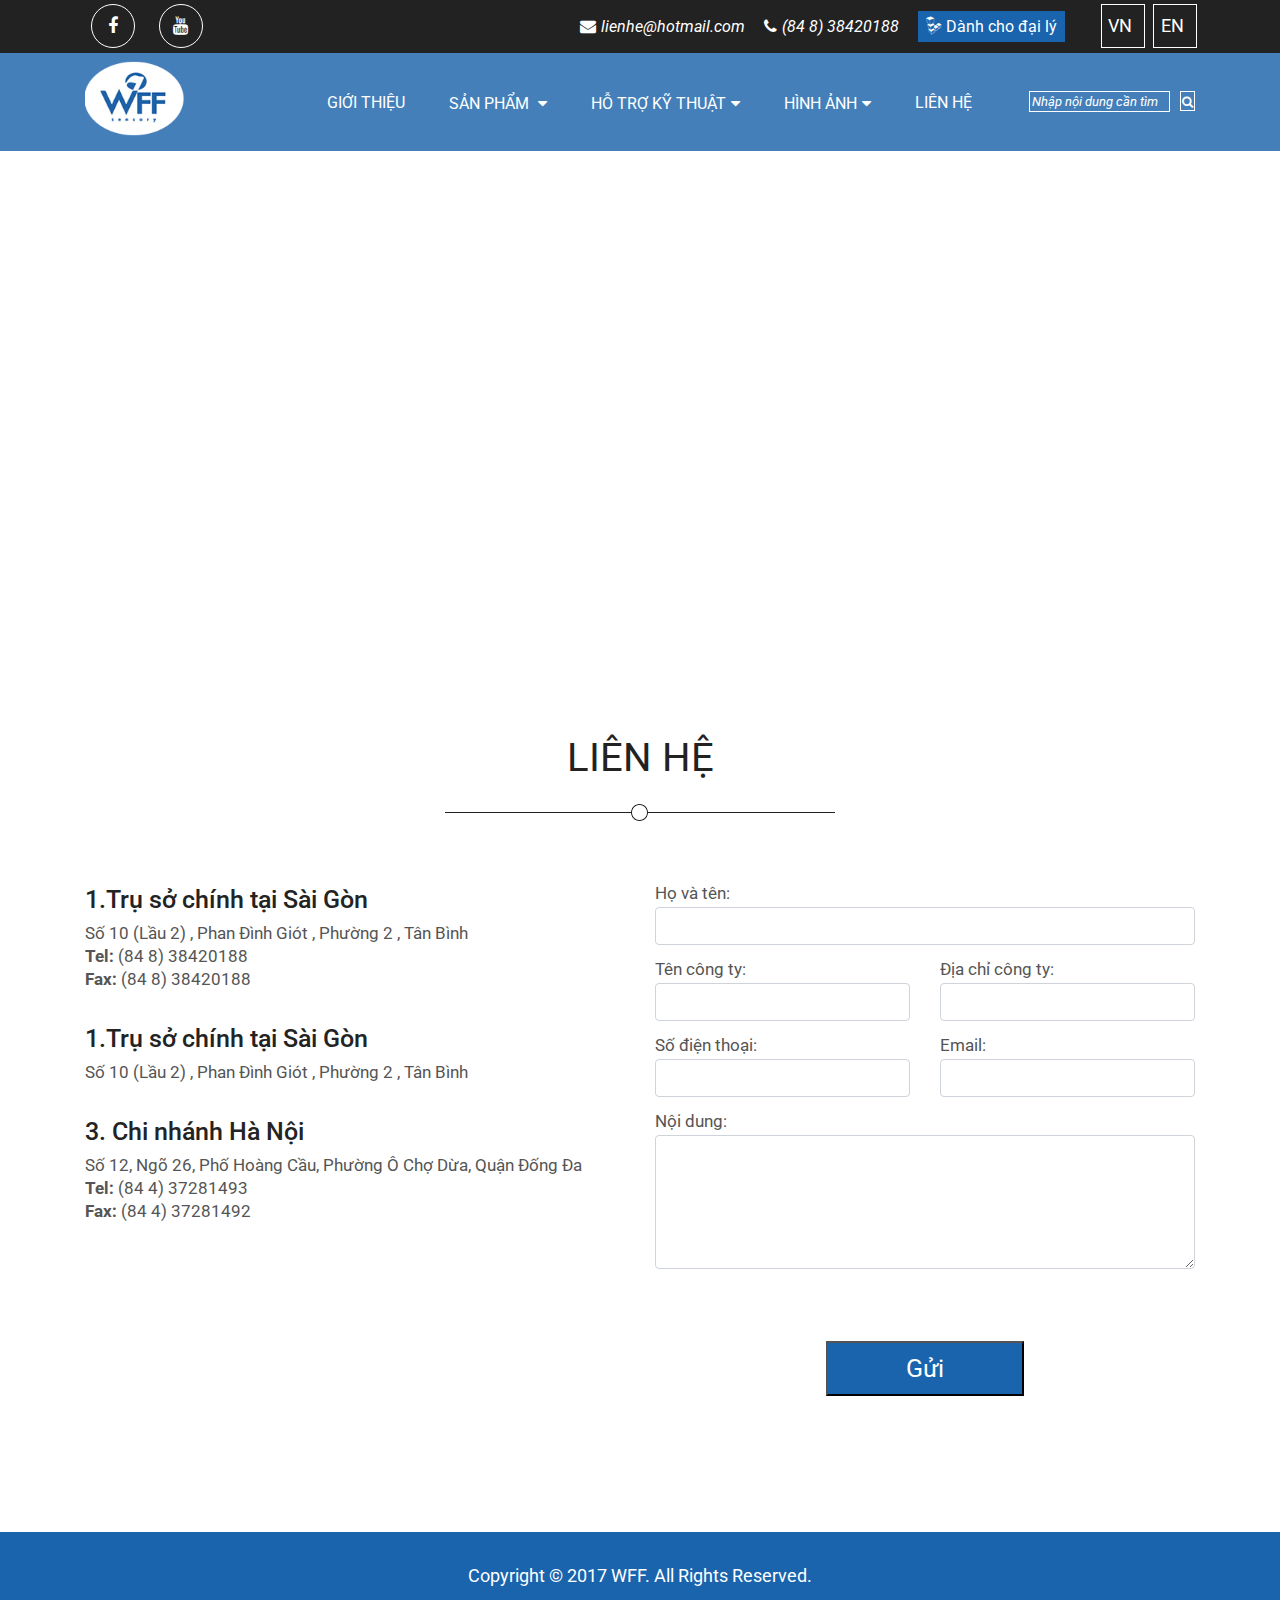
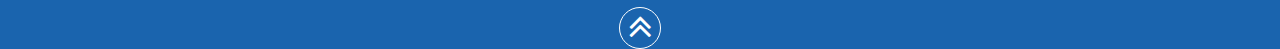
<file: lien-he.html>
<!doctype html>
<html lang="vi">
<head>
	<meta charset="UTF-8">
	<meta name="viewport"
		  content="width=device-width, user-scalable=no, initial-scale=1.0, maximum-scale=1.0, minimum-scale=1.0">
	<meta http-equiv="X-UA-Compatible" content="ie=edge">
	<title>Liên hệ</title>
	<link rel="stylesheet" href="https://maxcdn.bootstrapcdn.com/font-awesome/4.7.0/css/font-awesome.min.css">
	<link href="https://fonts.googleapis.com/css?family=Roboto:300,300i,400,400i,500,500i,700,700i" rel="stylesheet">
	<link rel="stylesheet" href="https://maxcdn.bootstrapcdn.com/bootstrap/4.0.0/css/bootstrap.min.css">
	<link rel="stylesheet" href="css/reset.css">
	<link rel="stylesheet" href="css/global.css">
	<link rel="stylesheet" href="css/style.css">
	<link rel="stylesheet" href="css/style-lien-he.css">
	<script src="js/jquery-3.2.1.min.js"></script>
	<script src="https://maxcdn.bootstrapcdn.com/bootstrap/4.0.0/js/bootstrap.min.js"></script>
	<script src="https://maxcdn.bootstrapcdn.com/bootstrap/4.0.0/js/bootstrap.bundle.min.js"></script>
	<script src="js/app.js"></script>
</head>
<body>
<div id="site">
	<div id="wrapper">
		<header class="clearfix">
			<div class="header-top clearfix">
				<div class="container">
					<div class="col-left">
						<div class="header-contact fl_left">
							<a href="" class="circle-item"><span class="fa fa-facebook"></span></a>
							<a href="" class="circle-item"><span class="fa fa-youtube"></span></a>
						</div><!--End contact-->
					</div><!--End col-left -->
					<div class="col-right">
						<div class="header-language fl_right">
							<i class="mail"><span class="fa fa-envelope"></span>lienhe@hotmail.com</i>
							<i class="phone"><span class="fa fa-phone"></span>(84 8) 38420188</i>
							<a href="" class="for-agency"><span class="fa fa-linode"></span>Dành cho đại lý</a>
							<a href="" class="square-item"><span>VN</span></a>
							<a href="" class="square-item"><span>EN</span></a>
						</div><!--End header-language-->
					</div><!--End col-right-->
				</div><!--End container-->
			</div><!--End header top-->
			<div class="header-bottom clearfix">
				<div class="container">
					<a href="" class="logo-left"><img src="images/logo-wff-blue.png" alt=""></a>
					<div class="nav">
						<ul class="main-menu">
							<li><a href="">GIỚI THIỆU</a></li>
							<li><a href="">SẢN PHẨM <span class="fa fa-caret-down"></span></a>
								<ul class="sub-menu">
									<li><a href="">Hương liệu</a></li>
									<li><a href="">Hương thơm</a></li>
									<li><a href="">Sản phẩm tự nhiên</a></li>
									<li><a href="">Tăng cường sức khỏe</a></li>
								</ul>
							</li>
							<li><a href="">HỖ TRỢ KỸ THUẬT<span class="fa fa-caret-down"></span></a></li>
							<li><a href="">HÌNH ẢNH<span class="fa fa-caret-down"></span></a></li>
							<li><a href="">LIÊN HỆ</a></li>
						</ul>
					</div><!--End nav-->
					<div class="logo-right">
						<div class="form-search">
							<input type="text" placeholder="Nhập nội dung cần tìm">
							<button><a href=""><span class="fa fa-search"></span></a></button>
						</div>
					</div>
				</div><!--Emd container-->
			</div><!--End header bottom-->
		</header>

		<main>
			<section class="map">
				<div class="container-fluid">
					<div class="row">
						<div class="col-md-12">
							<iframe src="https://www.google.com/maps/embed?pb=!1m18!1m12!1m3!1d3918.8377063610565!2d106.77353000936131!3d10.823729092289389!2m3!1f0!2f0!3f0!3m2!1i1024!2i768!4f13.1!3m3!1m2!1s0x317526fec40efae1%3A0xf30f70b0ed474e95!2zQ-G7rWEgSMOgbmcgVOG6oXAgSMOzYSBQaOG6oW0gVGjhu4sgVGhvYQ!5e0!3m2!1svi!2s!4v1519471168025" width="100%" height="535" frameborder="0" style="border:0" allowfullscreen></iframe>
						</div>
					</div>
				</div>
			</section>
			<section class="contact-form">
				<div class="title">
					<h2>Liên hệ</h2>
					<img src="images/hori-ruler.png" alt="">
				</div>
				<div class="container">
					<div class="row">
						<div class="col-md-6">
							<div class="content">
								<div class="widget">
									<h3><a href="">1.Trụ sở chính tại Sài Gòn</a></h3>
									<p>Số 10 (Lầu 2) , Phan Đình Giót , Phường 2 , Tân Bình</p>
									<p><strong>Tel: </strong>(84 8) 38420188</p>
									<p><strong>Fax: </strong>(84 8) 38420188</p>
								</div>
								<div class="widget">
									<h3><a href="">1.Trụ sở chính tại Sài Gòn</a></h3>
									<p>Số 10 (Lầu 2) , Phan Đình Giót , Phường 2 , Tân Bình</p>
								</div>
								<div class="widget">
									<h3><a href="">3. Chi nhánh Hà Nội</a></h3>
									<p>Số 12, Ngõ 26, Phố Hoàng Cầu, Phường Ô Chợ Dừa, Quận Đống Đa</p>
									<p><strong>Tel: </strong>(84 4) 37281493</p>
									<p><strong>Fax: </strong>(84 4) 37281492</p>
								</div>
							</div>
						</div>
						<div class="col-md-6">
							<form class="form-horizontal clearfix">
								<div class="row">

									<div class="col-md-12">
										<div class="form-group">
											<label for="exampleInputName">Họ và tên: </label>
											<input type="text" class="form-control" id="exampleInputName" placeholder="">
										</div>
									</div>

									<div class="col-md-6">
										<div class="form-group">
											<label for="exampleInputCompany">Tên công ty: </label>
											<input type="text" class="form-control" id="exampleInputCompany" placeholder="">
										</div>
									</div>
									<div class="col-md-6">
										<div class="form-group">
											<label for="exampleInputAddress">Địa chỉ công ty: </label>
											<input type="text" class="form-control" id="exampleInputAddress" placeholder="">
										</div>
									</div>
									<div class="col-md-6">
										<div class="form-group">
											<label for="exampleInputPhone">Số điện thoại: </label>
											<input type="number" class="form-control" id="exampleInputPhone" placeholder="">
										</div>
									</div>
									<div class="col-md-6">
										<div class="form-group">
											<label for="exampleInputAddress">Email: </label>
											<input type="email" class="form-control" id="exampleInputEmail" placeholder="">
										</div>
									</div>
									<div class="col-md-12">
										<div class="form-group">
											<label for="exampleInputName">Nội dung: </label>
											<textarea class="form-control" rows="5" id="comment"></textarea>
										</div>
									</div>
									<div class="col-md-12">
										<div class="form-group txt_center">
											<button type="button" class="btn-send"><a href="">Gửi</a></button>
										</div>
									</div>
								</div>
							</form>
						</div>
					</div>
				</div>
			</section>
		</main>
		<footer>
			<div class="widget">
				<p>Copyright © 2017 WFF. All Rights Reserved.</p>
				<div class="back-to-top">
					<a href=""><span class="fa fa-angle-double-up"></span></a>
				</div>
			</div>
		</footer>
	</div><!--End wrapper-->

	<div id="wp-respon-menu">
		<div id="respon-head">
			<a href="#" id="icon-menu-responsive" class="fa fa-navicon"></a>
		</div>
		<ul id="respons-menu">
			<li><a href="">Trang chủ</a></li>
			<li><a href="" class="active">Sản phẩm</a>
				<ul class="sub-menu-responsive">
					<li><a href="">Hương liệu</a></li>
					<li><a href="">Hương thơm</a></li>
					<li><a href="">Sản phẩm tự nhiên</a></li>
					<li><a href="">Tăng cường sức khỏe</a></li>
				</ul>
			</li>
			<li><a href="">Hỗ trợ kỹ thuật</a></li>
			<li><a href="">Hình ảnh</a></li>
			<li><a href="">Liên hệ</a></li>
		</ul>
	</div><!--End wp-respon-menu-->
</div><!--End site-->


<script>

    $(document).ready(function () {
        $('.back-to-top a').on('click', function(event){
            event.preventDefault();
            $('body,html').animate({
                    scrollTop: 0
                }
            );
            return false;
        });
    });
</script>
</body>
</html>
</file>
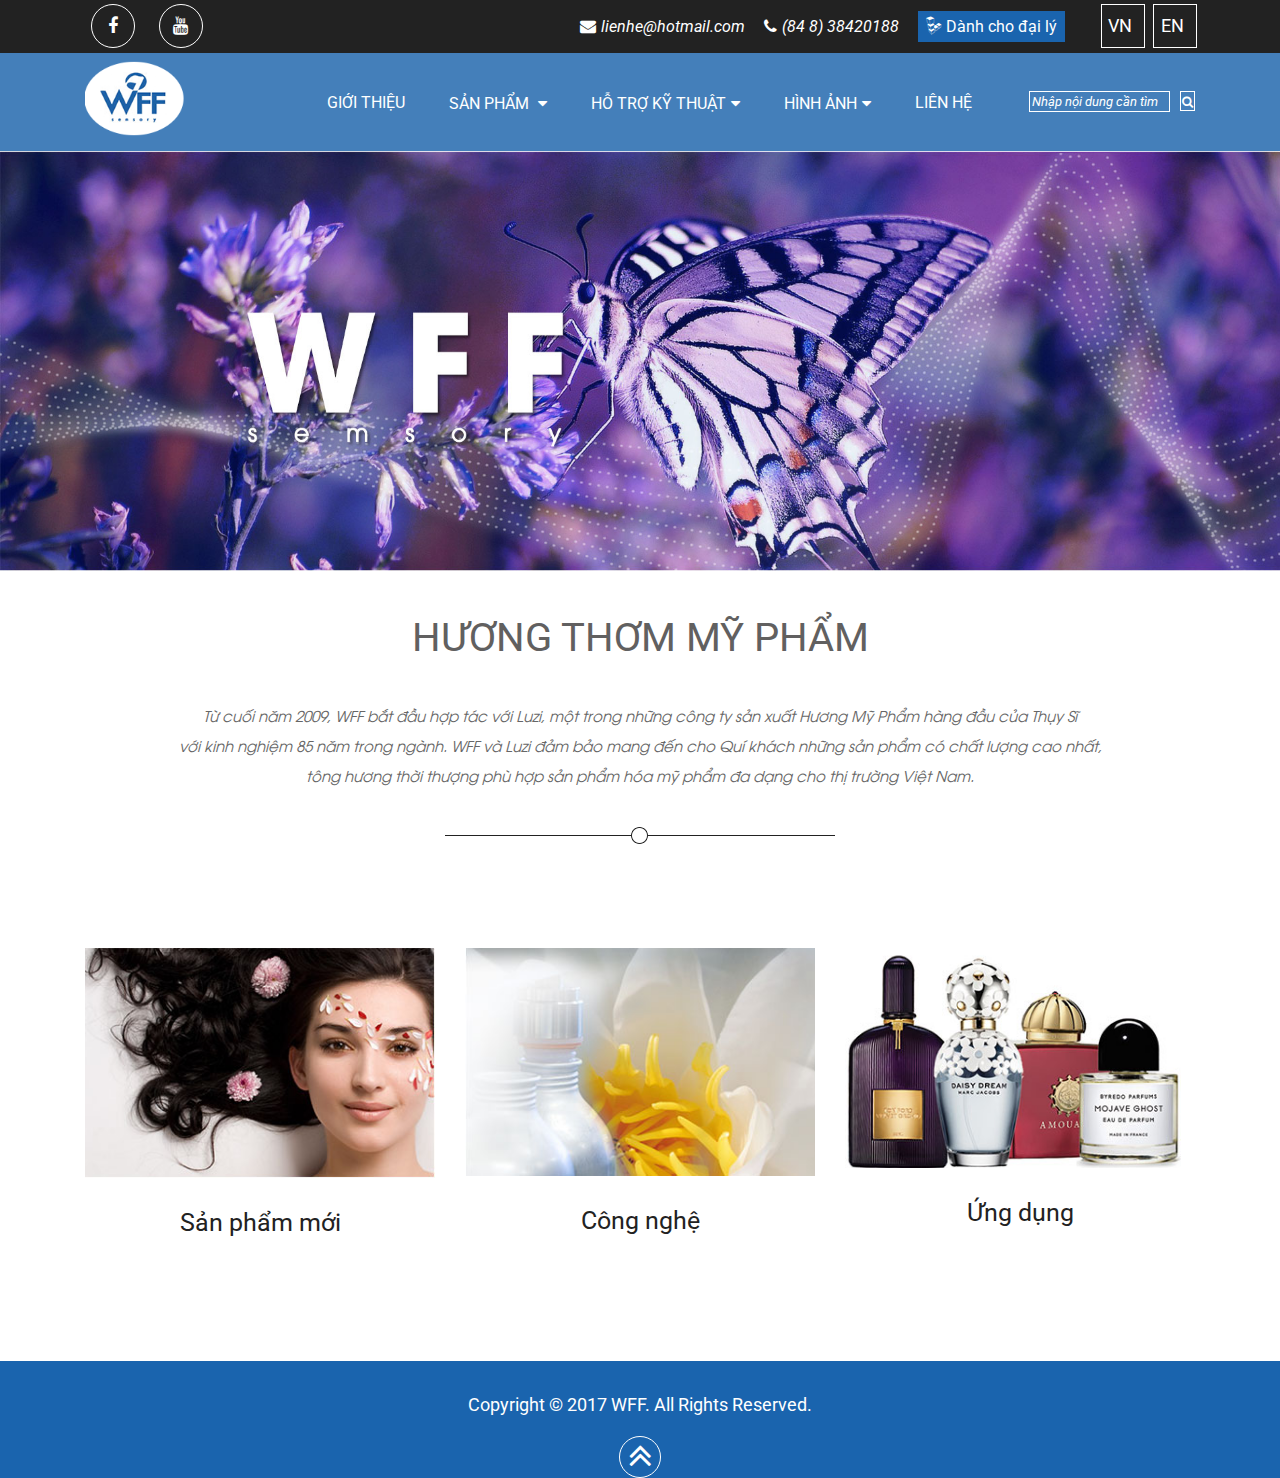
<file: product.html>
<!doctype html>
<html lang="vi">
<head>
    <meta charset="UTF-8">
    <meta name="viewport"
          content="width=device-width, user-scalable=no, initial-scale=1.0, maximum-scale=1.0, minimum-scale=1.0">
    <meta http-equiv="X-UA-Compatible" content="ie=edge">
    <title>Sản phẩm</title>
    <link rel="stylesheet" href="https://maxcdn.bootstrapcdn.com/font-awesome/4.7.0/css/font-awesome.min.css">
    <link href="https://fonts.googleapis.com/css?family=Roboto:300,300i,400,400i,500,500i,700,700i" rel="stylesheet">
    <link rel="stylesheet" href="https://maxcdn.bootstrapcdn.com/bootstrap/4.0.0/css/bootstrap.min.css">
    <link rel="stylesheet" href="css/reset.css">
    <link rel="stylesheet" href="css/global.css">
    <link rel="stylesheet" href="css/style.css">
    <link rel="stylesheet" href="css/style-product.css">
    <script src="js/jquery-3.2.1.min.js"></script>
    <script src="https://maxcdn.bootstrapcdn.com/bootstrap/4.0.0/js/bootstrap.min.js"></script>
    <script src="https://maxcdn.bootstrapcdn.com/bootstrap/4.0.0/js/bootstrap.bundle.min.js"></script>
    <script src="js/app.js"></script>
</head>
<body>
<div id="site">
    <div id="wrapper">
        <header class="clearfix">
            <div class="header-top clearfix">
                <div class="container">
                    <div class="col-left">
                        <div class="header-contact fl_left">
                            <a href="" class="circle-item"><span class="fa fa-facebook"></span></a>
                            <a href="" class="circle-item"><span class="fa fa-youtube"></span></a>
                        </div><!--End contact-->
                    </div><!--End col-left -->
                    <div class="col-right">
                        <div class="header-language fl_right">
                            <i class="mail"><span class="fa fa-envelope"></span>lienhe@hotmail.com</i>
                            <i class="phone"><span class="fa fa-phone"></span>(84 8) 38420188</i>
                            <a href="" class="for-agency"><span class="fa fa-linode"></span>Dành cho đại lý</a>
                            <a href="" class="square-item"><span>VN</span></a>
                            <a href="" class="square-item"><span>EN</span></a>
                        </div><!--End header-language-->
                    </div><!--End col-right-->
                </div><!--End container-->
            </div><!--End header top-->
            <div class="header-bottom clearfix">
                <div class="container">
                    <a href="" class="logo-left"><img src="images/logo-wff-blue.png" alt=""></a>
                    <div class="nav">
                        <ul class="main-menu">
                            <li><a href="">GIỚI THIỆU</a></li>
                            <li><a href="">SẢN PHẨM <span class="fa fa-caret-down"></span></a>
                                <ul class="sub-menu">
                                    <li><a href="">Hương liệu</a></li>
                                    <li><a href="">Hương thơm</a></li>
                                    <li><a href="">Sản phẩm tự nhiên</a></li>
                                    <li><a href="">Tăng cường sức khỏe</a></li>
                                </ul>
                            </li>
                            <li><a href="">HỖ TRỢ KỸ THUẬT<span class="fa fa-caret-down"></span></a></li>
                            <li><a href="">HÌNH ẢNH<span class="fa fa-caret-down"></span></a></li>
                            <li><a href="">LIÊN HỆ</a></li>
                        </ul>
                    </div><!--End nav-->
                    <div class="logo-right">
                        <div class="form-search">
                            <input type="text" placeholder="Nhập nội dung cần tìm">
                            <button><a href=""><span class="fa fa-search"></span></a></button>
                        </div>
                    </div>
                </div><!--Emd container-->
            </div><!--End header bottom-->
        </header>
        <main>
            <section class="banner-about-us">
                <div class="container-fluid">
                    <div class="row">
                        <div class="thumb-banner">
                            <img src="images/banner-Product.jpg" alt="">
                        </div>
                    </div>
                </div>
            </section>
            <section class="product-form">
                <div class="title">
                    <h2>Hương thơm mỹ phẩm</h2>
                </div>
                <div class="content">
                    <p>Từ cuối năm 2009, WFF bắt đầu hợp tác với Luzi, một trong những công ty sản xuất Hương Mỹ Phẩm hàng đầu của Thụy Sĩ </p>
                    <p>với kinh nghiệm 85 năm trong ngành. WFF và Luzi đảm bảo mang đến cho Quí khách những sản phẩm có chất lượng cao nhất, </p>
                    <p>tông hương thời thượng phù hợp sản phẩm hóa mỹ phẩm đa dạng cho thị trường Việt Nam. </p>

                </div>
                <img src="images/hori-ruler.png" alt="">
            </section>
            <section class="list-product-item">
                <div class="container">
                    <div class="row">
                        <div class="col-md-4">
                            <div class="product-item">
                                <div class="widget">
                                    <div class="thumb-product-img">
                                        <img src="images/Product-1.jpg" alt="">
                                    </div><!--End thumb-product-img-->
                                    <div class="content">
                                        <h3>Sản phẩm mới</h3>
                                    </div>
                                </div>
                            </div><!--End product-item-->
                        </div><!--End col-md-4-->
                        <div class="col-md-4">
                            <div class="product-item">
                                <div class="widget">
                                    <div class="thumb-product-img">
                                        <img src="images/Product-2.jpg" alt="">
                                    </div><!--End thumb-product-img-->
                                    <div class="content">
                                        <h3>Công nghệ</h3>
                                    </div>
                                </div>
                            </div><!--End product-item-->
                        </div><!--End col-md-4-->
                        <div class="col-md-4">
                            <div class="product-item">
                                <div class="widget">
                                    <div class="thumb-product-img">
                                        <img src="images/Product-3.jpg" alt="">
                                    </div><!--End thumb-product-img-->
                                    <div class="content">
                                        <h3>Ứng dụng</h3>
                                    </div>
                                </div>
                            </div><!--End product-item-->
                        </div><!--End col-md-4-->
                    </div><!--End row-->
                </div><!--End container-->
            </section><!--End mission-->
        </main>
        <footer>
            <div class="widget">
                <p>Copyright © 2017 WFF. All Rights Reserved.</p>
                <div class="back-to-top">
                    <a href=""><span class="fa fa-angle-double-up"></span></a>
                </div>
            </div>
        </footer>
    </div><!--End wrapper-->

    <div id="wp-respon-menu">
        <div id="respon-head">
            <a href="#" id="icon-menu-responsive" class="fa fa-navicon"></a>
        </div>
        <ul id="respons-menu">
            <li><a href="">Trang chủ</a></li>
            <li><a href="" class="active">Sản phẩm</a>
                <ul class="sub-menu-responsive">
                    <li><a href="">Hương liệu</a></li>
                    <li><a href="">Hương thơm</a></li>
                    <li><a href="">Sản phẩm tự nhiên</a></li>
                    <li><a href="">Tăng cường sức khỏe</a></li>
                </ul>
            </li>
            <li><a href="">Hỗ trợ kỹ thuật</a></li>
            <li><a href="">Hình ảnh</a></li>
            <li><a href="">Liên hệ</a></li>
        </ul>
    </div><!--End wp-respon-menu-->
</div><!--End site-->

<script>

    $(document).ready(function () {
        $('.back-to-top a').on('click', function(event){
            event.preventDefault();
            $('body,html').animate({
                    scrollTop: 0
                }
            );
            return false;
        });
    });
</script>
</body>
</html>
</file>
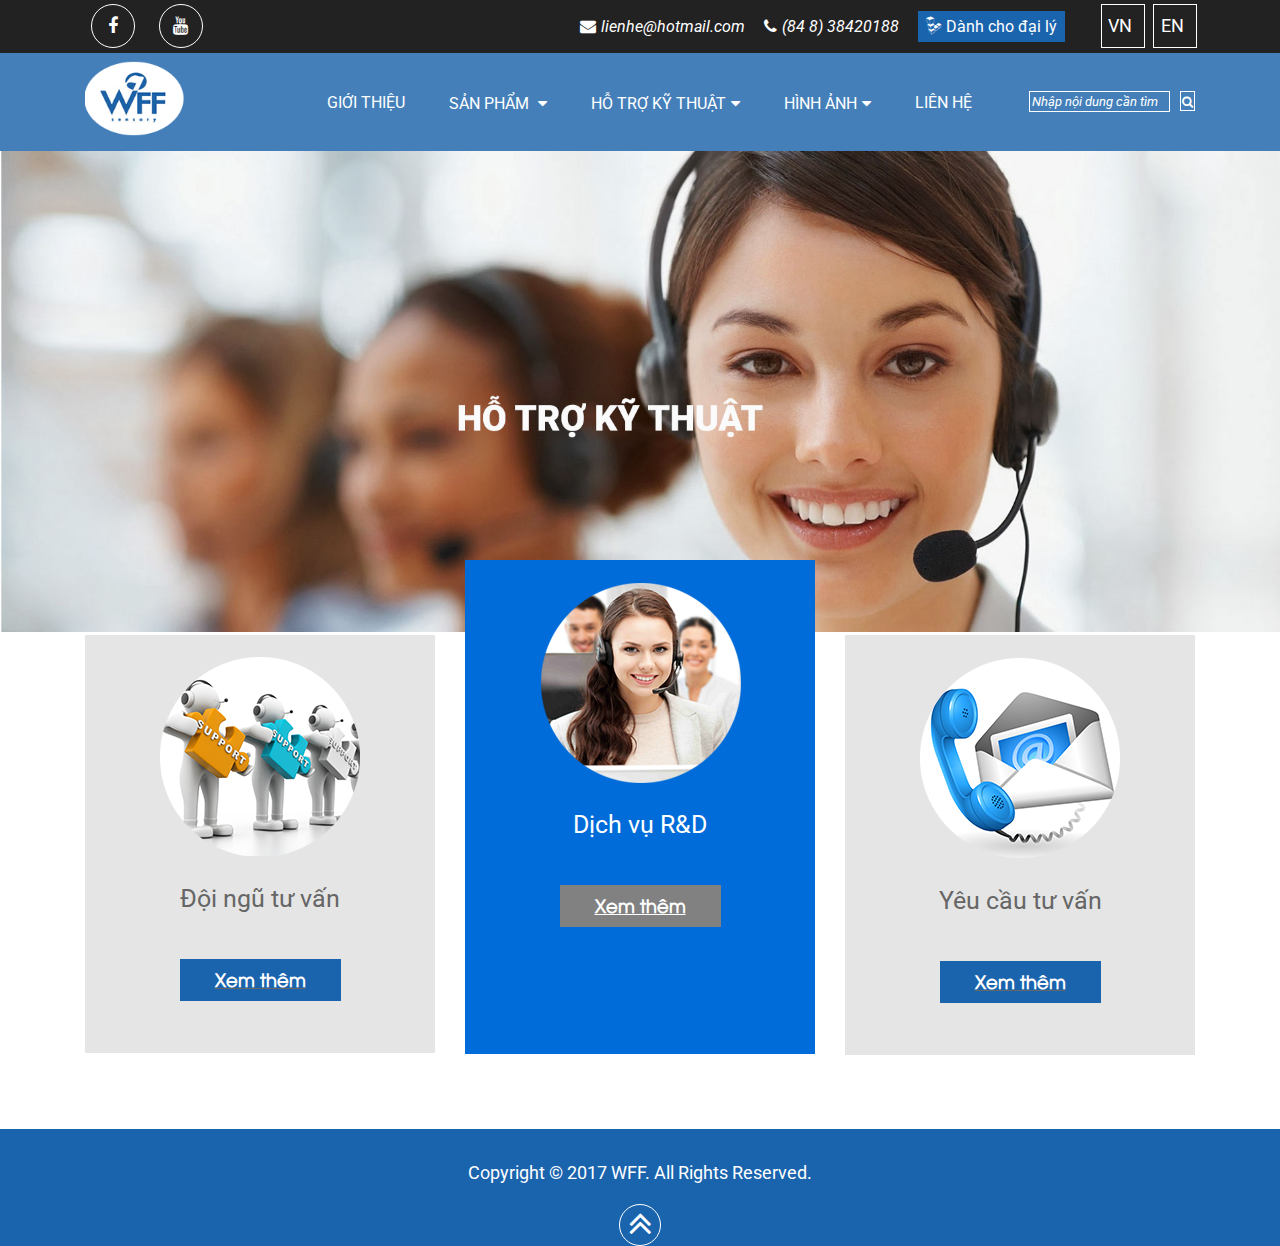
<file: support.html>
<!doctype html>
<html lang="vi">
<head>
    <meta charset="UTF-8">
    <meta name="viewport"
          content="width=device-width, user-scalable=no, initial-scale=1.0, maximum-scale=1.0, minimum-scale=1.0">
    <meta http-equiv="X-UA-Compatible" content="ie=edge">
    <title>Hỗ trợ khách hàng</title>
    <link rel="stylesheet" href="https://maxcdn.bootstrapcdn.com/font-awesome/4.7.0/css/font-awesome.min.css">
    <link href="https://fonts.googleapis.com/css?family=Roboto:300,300i,400,400i,500,500i,700,700i" rel="stylesheet">
    <link rel="stylesheet" href="https://maxcdn.bootstrapcdn.com/bootstrap/4.0.0/css/bootstrap.min.css">
    <link rel="stylesheet" href="css/reset.css">
    <link rel="stylesheet" href="css/global.css">
    <link rel="stylesheet" href="css/style.css">
    <link rel="stylesheet" href="css/style-support.css">
    <script src="js/jquery-3.2.1.min.js"></script>
    <script src="https://maxcdn.bootstrapcdn.com/bootstrap/4.0.0/js/bootstrap.min.js"></script>
    <script src="https://maxcdn.bootstrapcdn.com/bootstrap/4.0.0/js/bootstrap.bundle.min.js"></script>
    <script src="js/app.js"></script>
</head>
<body>
<div id="site">
    <div id="wrapper">
        <header class="clearfix">
            <div class="header-top clearfix">
                <div class="container">
                    <div class="col-left">
                        <div class="header-contact fl_left">
                            <a href="" class="circle-item"><span class="fa fa-facebook"></span></a>
                            <a href="" class="circle-item"><span class="fa fa-youtube"></span></a>
                        </div><!--End contact-->
                    </div><!--End col-left -->
                    <div class="col-right">
                        <div class="header-language fl_right">
                            <i class="mail"><span class="fa fa-envelope"></span>lienhe@hotmail.com</i>
                            <i class="phone"><span class="fa fa-phone"></span>(84 8) 38420188</i>
                            <a href="" class="for-agency"><span class="fa fa-linode"></span>Dành cho đại lý</a>
                            <a href="" class="square-item"><span>VN</span></a>
                            <a href="" class="square-item"><span>EN</span></a>
                        </div><!--End header-language-->
                    </div><!--End col-right-->
                </div><!--End container-->
            </div><!--End header top-->
            <div class="header-bottom clearfix">
                <div class="container">
                    <a href="" class="logo-left"><img src="images/logo-wff-blue.png" alt=""></a>
                    <div class="nav">
                        <ul class="main-menu">
                            <li><a href="">GIỚI THIỆU</a></li>
                            <li><a href="">SẢN PHẨM <span class="fa fa-caret-down"></span></a>
                                <ul class="sub-menu">
                                    <li><a href="">Hương liệu</a></li>
                                    <li><a href="">Hương thơm</a></li>
                                    <li><a href="">Sản phẩm tự nhiên</a></li>
                                    <li><a href="">Tăng cường sức khỏe</a></li>
                                </ul>
                            </li>
                            <li><a href="">HỖ TRỢ KỸ THUẬT<span class="fa fa-caret-down"></span></a></li>
                            <li><a href="">HÌNH ẢNH<span class="fa fa-caret-down"></span></a></li>
                            <li><a href="">LIÊN HỆ</a></li>
                        </ul>
                    </div><!--End nav-->
                    <div class="logo-right">
                        <div class="form-search">
                            <input type="text" placeholder="Nhập nội dung cần tìm">
                            <button><a href=""><span class="fa fa-search"></span></a></button>
                        </div>
                    </div>
                </div><!--Emd container-->
            </div><!--End header bottom-->
        </header>
        <main>
            <section class="banner-support-us">
                <div class="container-fluid">
                    <div class="row">
                        <div class="thumb-banner">
                            <img src="images/TECHNICAL-SUPPORT.jpg" alt="">
                        </div>
                    </div>
                </div>
            </section>

            <section class="sp-form">
                <div class="container">
                    <div class="row">
                        <div class="col-md-4">
                            <div class="sp-item">
                                <div class="widget">
                                    <div class="thumbnail-circle-img">
                                        <img src="images/sp-1.png" alt="">
                                    </div><!--End thumbnail-circle-img-->
                                    <h3>Đội ngũ tư vấn</h3>
                                    <div class="content">
                                        <a href=""><span>Xem thêm</span></a>
                                    </div><!--End content-->
                                </div><!--End widget-->
                            </div><!--End mission item-->
                        </div><!--End col-left-->
                        <div class="col-md-4">
                            <div class="sp-item active">
                                <div class="widget">
                                    <div class="thumbnail-circle-img">
                                        <img src="images/sp-2.png" alt="">
                                    </div><!--End thumbnail-circle-img-->
                                    <h3>Dịch vụ R&D</h3>
                                    <div class="content">
                                        <a href=""><span>Xem thêm</span></a>
                                    </div><!--End content-->
                                </div><!--End widget-->
                            </div><!--End mission item-->
                        </div><!--End col-middle-->
                        <div class="col-md-4">
                            <div class="sp-item">
                                <div class="widget">
                                    <div class="thumbnail-circle-img">
                                        <img src="images/sp-3.png" alt="">
                                    </div><!--End thumbnail-circle-img-->
                                    <h3>Yêu cầu tư vấn</h3>
                                    <div class="content">
                                        <a href=""><span>Xem thêm</span></a>
                                    </div><!--End content-->
                                </div><!--End widget-->
                            </div><!--End mission item-->
                        </div><!--End col-right-->
                    </div><!--End row-->
                </div><!--End container-->
            </section><!--End mission-->
        </main>
        <footer>
            <div class="widget">
                <p>Copyright © 2017 WFF. All Rights Reserved.</p>
                <div class="back-to-top">
                    <a href=""><span class="fa fa-angle-double-up"></span></a>
                </div>
            </div>
        </footer>
    </div><!--End wrapper-->

    <div id="wp-respon-menu">
        <div id="respon-head">
            <a href="#" id="icon-menu-responsive" class="fa fa-navicon"></a>
        </div>
        <ul id="respons-menu">
            <li><a href="">Trang chủ</a></li>
            <li><a href="" class="active">Sản phẩm</a>
                <ul class="sub-menu-responsive">
                    <li><a href="">Hương liệu</a></li>
                    <li><a href="">Hương thơm</a></li>
                    <li><a href="">Sản phẩm tự nhiên</a></li>
                    <li><a href="">Tăng cường sức khỏe</a></li>
                </ul>
            </li>
            <li><a href="">Hỗ trợ kỹ thuật</a></li>
            <li><a href="">Hình ảnh</a></li>
            <li><a href="">Liên hệ</a></li>
        </ul>
    </div><!--End wp-respon-menu-->
</div><!--End site-->

<script>

    $(document).ready(function () {
        $('.back-to-top a').on('click', function(event){
            event.preventDefault();
            $('body,html').animate({
                    scrollTop: 0
                }
            );
            return false;
        });
    });
</script>
</body>
</html>
</file>
<file: css/global.css>
.fl_right{
    float: right;
}
.fl_left{
    float: left;
}
.txt_left{
    text-align: left;
}
.txt_right{
    text-align: right;
}
.txt_center{
    text-align: center;
}
.wp-inner{
    width: 1170px;
    margin: 0 auto;
}
a{
    color: #232323;
}
</file>
<file: css/style.css>
*{padding: 0;  margin: 0;}


@font-face {
    font-family: "UTM Avo";
    src: url(../UTM-Avo.ttf);
}

body{
    font-family: 'Roboto', sans-serif;
    background-color: #fff;
}
#wrapper{
    position: relative;
    overflow: hidden;
}
img {
    max-width: 100%;
    height: auto;
    display: inline-block;
}
/*-----------------Style header------------*/
header{
    position: static;
    z-index: 1000;
    width: 100%;
}
.header-top{
    padding: 4px 0px 5px 11px;
    background-color: #006cd9;
}
.header-contact a, a.square-item {
    display: inline-block;
    border: 1px solid #fff;
    color: #fff;
    width: 44px;
    height: 44px;
    text-align: center;
}
.header-contact a{
    border-radius: 50%;
    margin-right: 20px;
}
a.square-item{
    margin-right: 4px;
}
.header-language i{
    color: #fff;
    margin-right: 15px;
}
.header-language i span{
    display: inline-block;
    padding-right: 5px;
}
.header-contact a span, .header-language a span{
    line-height: 42px;
    font-size: 18px;
    color: #fff;
}
.header-contact{
    width: 50%;
}
.header-language{
    width: 50%;
    text-align: right;
}
.header-bottom{
    background-color: #f5f1c4;
    padding: 8px 0 15px;
}
a.logo-left{
    display: inline-block;
    width: 9%;
    float: left;
    overflow: hidden;
    margin-right: 120px;
}
a.logo-left img, a.logo-right img{
    display: block;
    max-width: 100%;
}
.nav{
    float: left;
}
ul.main-menu li {
    float: left;
    display: block;
    position: relative;
}
ul.main-menu li:hover ul.sub-menu{
    display: block;
}
/*ul.main-menu>li:hover:after{
    content: '';
    display: block;
    height: 3px;
    background: #017ebc;
    position: absolute;
    right: 0;
    bottom: 0;
    left: 0;
}*/
ul.main-menu li a:hover{
    text-decoration: none;
}
/*ul.main-menu>li:after{
    content: '';
    display: block;
    height: 3px;
    background: #017ebc;
    position: absolute;
    right: 100%;
    bottom: 0;
    left: 0;
    transition: 0.4s;
}*/
ul.main-menu li>a:hover{
    background: #fff;
    color: #017ebc;
}
ul.sub-menu {
    width: 156px;
    background: #fff;
    position: absolute;
    top: 101%;
    left: 0;
    z-index: 8;
    display: none;
    transition: all 0.4s;
}
ul.sub-menu li{
    float: none;
}
ul.main-menu li ul.sub-menu li a{
    font-size: 15px;
    color: #2a6fb4;
    text-transform: uppercase;
    padding: 10px 22px;
    margin-top: 0px;
    border-bottom: 1px solid #e5e5e5;
}
ul.main-menu li ul.sub-menu li>a:hover{
    background: #006cd9;
    color: #fff;
    text-decoration: none;
}
ul.main-menu li a{
    padding: 18px 22px;
    color: #006cd9;
    display: block;
    margin-top: 16px;
}
ul.main-menu li a span{
    display: inline-block;
    padding-left: 5px;
}
.logo-right{
    float: right;
    width: 15%;
    padding-top: 25px;
    display: inline-block;
    overflow: hidden;
}


/*Style slider*/

.btn-slide{
    padding: 10px 20px;
    display: block;
    border: 1px solid #fff;
    background: #eeeeeea1;
    line-height: 45px;
    color: #fff;
    font-size: 45px;
    border-radius: 50%;
    text-align: center;
}
/*.btn-slide{
    height: 100vh;
    width: 100%;
    position: absolute;
    top: 0;
    z-index: 5;
    left: 0;
}
.btn-slide a.prev{
    width: 164px;
    height: 164px;
    top: 50%;
    left: -84px;
    position: absolute;
    color: #fff;
    background-color: #eeeeeec2;
    font-size: 20px;
    padding: 15px 20px;
    text-decoration: none;
    border-radius: 50%;
    text-align: center;
}
.btn-slide a.next{
    width: 164px;
    height: 164px;
    top: 50%;
    right: -84px;
    position: absolute;
    color: #fff;
    background-color: #eeeeeec2;
    font-size: 20px;
    padding: 15px 20px;
    text-decoration: none;
    border-radius: 50%;
    text-align: center;
}
.btn-slide a.next span{
    font-size: 68px;
    line-height: 140px;
    display: inline-block;
    padding-right: 68px;
}
.btn-slide a.prev span{
    font-size: 68px;
    line-height: 140px;
    display: inline-block;
    padding-left: 68px;
}
.btn-slide a:hover{
    text-decoration: none;
}*/
/*.slide{
    width: 100%;
    height: 100vh;
    position: relative;
    overflow: hidden;
}
.slide img{
    max-width: 100%;
    height: auto;
}
.slide .overlay-bg{
    background: #222;
    opacity: 0.2;
    position: absolute;
    top: 0;
    left: 0;
    width: 100%;
    height: 100vh;
    z-index: 2;
}
.slide .widget{
    width: 100%;
    height: 50vh;
    top: 50vh;
    margin-top: -96px;
    position: absolute;
    left: 0;
    bottom: 0;
    right: 0;
    z-index: 3;
}
.slide .thumb-logo-slide {
    width: 30%;
    overflow: hidden;
    height: auto;
}
.slide p{
    font-size: 60px;
    color: #fff;
    font-family: "Myriad Pro";
}
.slide h1{
    font-size: 78px;
    font-family: "Myriad Pro";
    color: #fff;
    letter-spacing: 34px;
}*/
/*Style main*/



/*Style mission*/
.mission-item{
    position: relative;
    padding: 22px 10px 52px;
    background: #e5e5e5;
    margin-bottom: 52px;
    text-align: center;
    top: 0;
    z-index: 5;

    transition: 0.4s;
}
.mission .col-md-4:nth-child(2n) .mission-item{
    padding: 22px 20px 52px;
}
/*.mission-item.active{
    background: #006cd9;
    top: -75px;
    padding-bottom: 127px!important;

}*/
/*.mission-item.active h3, .mission-item.active p, .mission-item.active a{
    color: #fff;
}*/
.mission-item:hover{
    background: #006cd9;
    top: -75px;
    padding-bottom: 127px!important;

}
.mission-item:hover h3, .mission-item:hover p, .mission-item:hover a{
    color: #fff;
}
.mission-item .thumbnail-circle-img{
    display: block;
    width: 100%;
    height: auto;
    overflow: hidden;
}
.mission-item .thumbnail-circle-img img{
    max-width: 100%;
    height: auto;
}
.mission-item h3{
    font-size: 20px;
    color: #858585;
    text-transform: uppercase;
    margin: 20px 0 ;
}
.mission-item p{
    font-size: 15px;
    margin-bottom: 38px;
    line-height: 18px;
    color: #666666;
}
.mission-item a{
    font-weight: bold;
    font-size: 18px;
    line-height: 16px;
    text-decoration: underline;
    color: #666666;
}
/*Style new product*/
.new-product .title{
    text-align: center;
    margin-bottom: 16px;
}
.new-product .title h2{
    font-size: 40px;
    color: #006cd9;
    text-transform: uppercase;
    margin-bottom: 22px;
}
.new-product ul.tab-menu{
    text-align: center;
    margin-bottom: 20px;
}
.new-product ul.tab-menu li{
    display: inline-block;
}
.new-product ul.tab-menu li a{
    color: #006cd9;
    padding: 10px 12px;
    text-align: center;
    border: 1px solid #006cd9;
    font-size: 15px;
    line-height: 16px;
    display: inline-block;
}
.new-product ul.tab-menu li a.active{
    background: #006cd9;
    color: #fff;
}
.new-product ul.tab-menu li a:hover{
    background: #006cd9;
    color: #fff;
    text-decoration: none;
}
.new-product .col-lg-3{
    padding: 0;
}
.new-product-item{
    width: 100%;
    overflow: hidden;
    height: auto;
    position: relative;
}
.new-product-item img{
    max-width: 100%;
    height: auto;
    display: block;
}
.new-product-item .overlay-img{
    width: 100%;
    height: 100%;
    background: #222;
    opacity: 0.5;
    position: absolute;
    top: 0;
    left: 0;
    z-index: 2;
}
.new-product-item .content{
    width: 100%;
    height: 50%;
    position: absolute;
    top: 50%;
    left: 0;
    margin-top: -54px;
    text-align: center;
    z-index: 3;
    color: #fff;
}
.new-product-item .content a.icon-link{
    background: #006cd9;
    width: 50px;
    height: 50px;
    border-radius: 50%;
    display: inline-block;
}
.new-product-item .content a.icon-link span{
    line-height: 50px;
    color: #fff;
}
.new-product-item .content a.new-product-name{
    font-size: 18px;
    line-height: 16px;
    text-transform: uppercase;
    text-decoration: underline;
    display: inline-block;
    margin: 20px 0;
    color: #fff;
}

/*Style news*/
.news{
    background: #fff;
    background-position: center;
    background-size: cover;
    padding: 60px 0 50px;
}
.news .title{
    text-align: center;
    margin-bottom: 16px;
}
.news .title h2{
    font-size: 40px;
    color: #222222;
    text-transform: uppercase;
    margin-bottom: 22px;
}
.list-news-item{
    background: #fff;
    padding: 5px 13px;
}
.border-little{
    border: 2px solid #fff;
    padding: 45px 5px 25px;
}
.news-item{
    padding-bottom: 20px;
}
.news-item .thumb-img{
    width: 100%;
    height: auto;
    overflow: hidden;
    position: relative;
}
.news-item .thumb-img .logo-partner {
    width: 100%;
    position: absolute;
    top: 50%;
    margin-top: -33px;
    background: #e7e0d5;
    opacity: 0.7;
    text-align: center;
}
.news-item .thumb-img .logo-partner img{
    display: inline-block;
}
.news-item p{
    font-size: 18px;
    line-height: 24px;
    color: #232323;
    margin: 14px 0 48px;
    font-family: 'UTM Avo';
    letter-spacing: -0.4px;
}
.news-item a {
    background: #1a64ae;
    color: #fff;
    text-align: center;
    padding: 8px 14px;

}
.news-item a:hover{
    background: darkblue;
    color: #fff;
    text-decoration: none;
}
.news-item a span{
    font-size: 12px;
    line-height: 15px;
}

.next-prev-tab .content{
    padding: 10px 0;
    position: relative;
    text-align: center;
}
.next-prev-tab .content .little-ruler{
    display: block;
    height: 4px;
    border: 1px solid #7f7f7f;
    position: absolute;
    top: 0;
    width: 50%;
    left: 50%;
    margin-left: -25%;
}
.next-prev-tab .content button{
    width: 27px;
    height: 27px;
    text-align: center;
    border: 1px solid #4d4d4d;
    border-radius: 50%;
    background: #fff;
}
/*Style link-other-web*/
.link-other-web{
    background: url('../images/bg-3.jpg');
    background-position: center;
    background-size: cover;
    padding: 60px 0 50px;
}
.link-other-web .title{
    text-align: center;
    margin-bottom: 16px;
}
.link-other-web .title h2{
    font-size: 40px;
    color: #222222;
    text-transform: uppercase;
    margin-bottom: 22px;
}
.link-other-web .list-link-other-web{
    background: rgba(140, 136, 156, 0.45);
    padding: 5px 13px;
}
.link-other-web-item {
    text-align: center;
}
.link-other-web-item h3{
    font-size: 20px;
    line-height: 23px;
    text-transform: uppercase;
    color: #fff;
    text-align: center;
    margin-bottom: 48px;
  text-decoration: underline;
    font-weight: 400;
    font-family: 'UTM Avo';
}
.link-other-web-item h3:after{
    background: #fff;
    width: 100%;
    height: 1px;
}
.link-other-web-item a{
    display: block;
    font-size: 20px;
    line-height: 26px;
    color: #fff;
    font-weight: 400;
    font-family: 'UTM Avo';
    text-align: left;

}
.link-other-web-item span{
    display: block;
    margin-right: 3px;
    width: 40px;
    height: 40px;
    background: #fff;
    border-radius: 50%;
    text-align: center;
 }
.link-other-web-item span i{
    line-height: 40px;
    color: #125fab;
}
.link-other-web-item .row-item{
    margin-bottom: 32px;
}
.link-other-web-item .col-left{
    width: 15%;
    float: left;
}
.link-other-web-item .col-right{
    width: 85%;
    float: left;
    padding-left: 5px;
}

/*Style contact-us*/
.contact-us{
    background: url('../images/Home-bn.jpg');
    background-position: center;
    background-size: cover;
    padding: 30px 0 25px;
    width: 100%;
}
.contact-us-item{
    text-align: center;
    padding-bottom: 25px;
}
.contact-us .title{
    text-align: center;
    margin-bottom: 40px;

}
.contact-us .title h2{
    font-size: 40px;
    color: #fff;
    text-transform: uppercase;
    margin-bottom: 22px;
}
.contact-us h3{
    font-size: 25px;
    font-family: Roboto;
    color: #fff;
    font-weight: 400;
    text-decoration: underline;
    margin-bottom: 5px;
    text-align: center;
}
.contact-us p.logo-location {
    display: block;
    text-align: center;
    margin-bottom: 5px;
}
.contact-us p{
    color: #fff;
    font-size: 18px;
    margin-bottom: 15px;
    text-align: center;
    font-family: Roboto;
}
.contact-us p span{
    border-radius: 50%;
    border: 1px solid #fff;
    width: 28px;
    height: 28px;
    text-align: center;
    display: inline-block;
    margin-right: 12px;
}
.contact-us p span i{
    line-height: 28px;
}
.contact-us a{
    display: inline-block;
    padding: 12px 22px;
    background: #1a64ae;
    text-align: center;
}
.contact-us a:hover{
    background: darkblue;
    text-decoration: none;
}
.contact-us a span {
    font-size: 18px;
    color: #fff;
    font-family: "UTM Avo";

}

/*Style support*/

.support-us .col-md-4{
    padding: 0;
}
.sp-item{
    position: relative;
    padding: 22px 10px 52px;
    background: #b3b3b3;
    text-align: center;
    top: 0;
    z-index: 5;
    transition: 0.4s;
}
.support-us .col-md-4:nth-child(2n) .sp-item{
    padding: 22px 20px 52px;
}
.sp-item.active{
    background: #006cd9;
    top: -75px;
    padding-bottom: 127px!important;

}
.sp-item.active h3, .sp-item.active p, .sp-item.active a{
    color: #fff;
}

.sp-item .thumbnail-circle-img{
    display: block;
    width: 100%;
    height: auto;
    overflow: hidden;
}
.sp-item .thumbnail-circle-img img{
    max-width: 100%;
    height: auto;
}
.sp-item h3{
    font-size: 25px;
    font-weight: 400;
    font-family: "UTM Avo";
    color: #fff;
    margin: 24px 0 45px ;
}
/*.sp-item p{
    font-size: 15px;
    margin-bottom: 38px;
    line-height: 18px;
    color: #fff;
}*/
.sp-item a{
    font-weight: bold;
    font-size: 18px;
    line-height: 16px;
    display: inline-block;
    text-decoration: none;
    background: #1a64ae;
    padding: 12px 35px;
}
.sp-item a:hover{
    background: darkblue;
}
.sp-item.active a{
    background: #828181;
}
.sp-item.active a:hover{
    background: darkgrey;
}
.sp-item a span{
    color: #fff;
    font-family: "UTM Avo";
}



/*Style footer*/
footer {
    padding-top: 25px;
    text-align: center;
}
footer .footer-top{
    background-color: #1a64ae;
    padding: 15px 0;
}
footer .footer-bottom{
    background: #fff;
    padding: 10px 0;
}
footer a.mail, footer a.phone{
    color: #1a64ae;
    font-size: 18px;
    font-family: Roboto;
}
footer a span{
    display: inline-block;
    padding-right: 5px;
    font-size: 24px;
}
footer p{
    font-size: 18px;
    color: #fff;
    margin: 10px 0 22px;
}
footer .back-to-top a{
    border: 1px solid #fff;
    width: 42px;
    height: 42px;
    display: inline-block;
    border-radius: 50%;
    text-align: center;
}
footer .back-to-top a span{
    color: #fff;
    padding: 0;
    display: inline-block;
    line-height: 37px;
    font-size: 38px;
}

/*test*/
.slide-img.hidden-to-left{
    animation: ani-hidden-to-left 0.4s forwards;
}
@-webkit-keyframes ani-hidden-to-left {
    0%{
        opacity: 1;
        visibility: visible;
        left: 0;
    }
    100%{
        opacity: 0;
        visibility: hidden;
        left: -100%;
    }
}

.slide-img.present-to-left{
    animation: ani-present-to-left 0.4s forwards;
}
@-webkit-keyframes ani-present-to-left {
    0%{
        opacity: 0;
        visibility: hidden;
        left: 100%;
    }
    100%{
        opacity: 1;
        visibility: visible;
        left: 0%;
    }
}

.slide-img.hidden-to-right{
    animation: ani-hidden-to-right 0.4s forwards;
}
@-webkit-keyframes ani-hidden-to-right {
    0%{
        opacity: 1;
        visibility: visible;
        right: 0%;
    }
    100%{
        opacity: 0;
        visibility: hidden;
        right: -100%;
    }
}
.slide-img.present-to-right{
    animation: ani-present-to-right 0.4s forwards;
}
@-webkit-keyframes ani-present-to-right {
    0%{
        opacity: 0;
        visibility: hidden;
        right:100%;
    }
    100%{
        opacity: 1;
        visibility: visible;
        right: 0%;
    }

}
.slide-img.active{
    visibility: visible;
    opacity: 1;
}
.slide-img{
    position: absolute;
    top: 0;
    left: 0;
    height: 100vh;
    width: 100%;
    opacity: 0;
    visibility: hidden;
    transition: ease 0.4s;
}

/*Menu respon*/

#site{
    overflow: hidden;
    position: relative;
}
/*#site.open-menu-respon #wrapper{
    left: 252px;
    transition: left 0.25s;
}*/
#site.open-menu-respon #wp-respon-menu{
    right: 0;
    transition: right 0.25s;
}
#wrapper{
    position: relative;
    left: 0;
    transition: right 0.25s;
}
#wp-respon-menu{
    position: absolute;
    width: 252px;
    background-color: #f5f5f5;
    right: -252px;
    top: 0;
    height: 100%;
    transition: right 0.25s;
    z-index: 10;
}
#respon-head{
    position: relative;
    background-color: #1a64ae;
    height: 53px;
    width: 100%;

}
a#icon-menu-responsive {
    color: #fff;
    position: absolute;
    left: -75px;
    font-size: 30px;
    line-height: 30px;
    display: none;
    padding: 53px 25px;
    top: 10px;
    border: none;
    background: none;
}
a#icon-menu-responsive:hover{
    text-decoration: none;
}
ul#respons-menu{

}
#respon-head span{
    display: block;
    padding: 14px 66px 15px;
    border-bottom: 1px solid #c3c3c3;
}
#respon-head span img{
    display: block;
}
ul#respons-menu li a{
    display: block;
    color: #333333;
    font-size: 16px;
    text-transform: uppercase;
    font-weight: 500;
    padding: 21px 0 18px 30px;
    border-bottom: 1px solid #c3c3c3;
}
ul#respons-menu li a:hover{
    text-decoration: none;
}
ul#respons-menu li:hover>a{
    color: #1a64ae;
    position: relative;
}
ul#respons-menu li:hover>a:after{
    content: "\f0da";
    font-family: FontAwesome;
    font-size: 14px;
    position: absolute;
    right: 25px;
}
ul#respons-menu li a.active{
    position: relative;
}
ul#respons-menu li a.active:after{
    content: "\f0d7";
    font-family: FontAwesome;
    font-size: 14px;
    position: absolute;
    right: 25px;
}
ul.sub-menu-responsive{
    display: none;
}
ul#respons-menu li ul.sub-menu-responsive li a{
    padding: 18px 0 16px 40px;
}
ul#respons-menu>li:hover>ul.sub-menu-responsive{
    display: block;
    transition: all 0.25s;
}


/*Responsive trang chủ*/

/*Ipad ngang(1024 x 768)*/
@media screen and (max-width: 1024px){
    .logo-right{
        display: none;
    }
    header{
        position: static;
    }
    .for-agency{
        display: none;
    }
}
/*Ipad dọc(768 x 1024)*/
@media screen and (max-width: 768px){
    ul.main-menu{
        display: none;
    }
    a#icon-menu-responsive{
        display: block;
    }
    #content{
        padding-right: 10px;
        padding-left: 10px;
    }
    a.logo{
        float: left;
        display: block;
        padding: 13px 12px;
    }
    #sidebar{
        padding-left: 2%;
        padding-right: 2%;
    }
    #sidebar .widget{
        float: left;
        width: 49%;
        margin-right: 2%;
    }
    #sidebar .widget:nth-child(2n)
    {
        margin-right: 0;
    }
    .hide-mobile{
        display: none;
    }
}
/*Tablet nhỏ(480 x 640)*/
@media screen and (max-width: 767px){
    .sp-item{
        margin-bottom: 52px;
    }
    .sp-item.active{
        top: 0px;
    }
}
/*Tablet nhỏ(480 x 640)*/
@media screen and (max-width: 600px){
    i.mail, i.phone{
        display: none;
    }
    .sp-item{
        margin-bottom: 52px;
    }
}
/*Iphone(480 x 640)*/
@media screen and (max-width: 480px){
    .header-language, .header-contact {
        width: 50%!important;
    }
    .header-contact a {
        border-radius: 50%;
        margin-right: 0px;
    }
}
/*Smart phone nhỏ*/
@media screen and (max-width: 240px){

}
</file>
<file: css/style-gioi-thieu.css>
.about-us-form{
    padding: 40px 0 100px;
    text-align: center;
}

.about-us-form .title{
    text-align: center;
    margin-bottom: 38px;
}
.about-us-form .title h2{
    font-size: 40px;
    color: #616060;
    text-transform: uppercase;
    margin-bottom: 22px;
    font-weight: 400;
}
.about-us-form p{
    font-size: 15px;
    font-family: "UTM Avo";
    line-height: 30px;
    font-style: italic;
    color: #666666;
}
.about-us-form .content{
    padding-bottom: 37px;
}

.mission-item-us{
    position: relative;
    padding: 22px 10px 52px;
    background: #e5e5e5;
    margin-bottom: 52px;
    text-align: center;
    top: 0;
    z-index: 5;
    transition: 0.4s;
}
.mission-us .col-md-4:nth-child(2n) .mission-item-us{
    padding: 22px 20px 52px;
}
.mission-item-us.active{
    background: #006cd9;
    top: -75px;
    padding-bottom: 127px!important;

}
.mission-item.active h3, .mission-item.active p, .mission-item.active a{
    color: #fff;
}
/*.mission-item-us:hover{
    background: #006cd9;
    top: -75px;
    padding-bottom: 127px!important;

}
.mission-item-us:hover h3, .mission-item-us:hover p, .mission-item-us:hover a{
    color: #fff;
}*/
.mission-item-us .thumbnail-circle-img{
    display: block;
    width: 100%;
    height: auto;
    overflow: hidden;
}
.mission-item-us .thumbnail-circle-img img{
    max-width: 100%;
    height: auto;
}
.mission-item-us h3{
    font-size: 20px;
    line-height: 16px;
    color: #666666;
    text-transform: uppercase;
    margin: 20px 0;
}

.mission-item-us.active h3 {
    color: #fff;
}
.mission-item-us p{
    font-size: 15px;
    margin-bottom: 38px;
    line-height: 18px;
    color: #666666;
}

.mission-item-us.active p {
    color: #fff;
}
.mission-item-us a{
    font-weight: bold;
    font-size: 18px;
    line-height: 16px;
    /* color: #666666; */
    text-decoration: underline;
    /* background: #1a64ae; */
    /* padding: 12px 35px; */
}
.mission-item-us.active a{
    /* background: #222222; */
    color: #fff;
}
.mission-item-us a span{
    color: #666666;
}

.mission-item-us.active a span {
    color: #fff;
}


header{
    position: static;
}
.header-top{
    background: #222222;
}

.header-bottom{
    background: #447fba;
}
.header-contact{
    width: 30%;
}
.header-language{
    width: 70%;
}
.header-language a{
    color: #fff;
}
.header-language a span{
    padding-right: 5px;
}
.header-language a.for-agency{
    background: #1a64ae;
    padding: 6px 8px;
    margin-right: 32px;
}
ul.main-menu li a{
    color: #fff;
}

.form-search{
    display: inline-block;
    width: 100%;
    overflow: hidden;
    position: relative;
}
.logo-right{
    padding-top: 30px;
}
.form-search input{
    border: none;
    width: 85%;
    background: #447fba;
    border: 1px solid #fff;
    color: #fff;
    font-style: italic;
    font-size: 13px;
    padding: 2px;
}
.form-search button{
    position: absolute;
    top: 0;
    right: 0;
    background: #447fba;
    border: 1px solid #fff;
    padding: 1px;
}
.form-search button a {
    color: #fff;
    font-size: 12px;
}

::-webkit-input-placeholder {
    color: #fff;
}

:-moz-placeholder { /* Firefox 18- */
    color: #fff;
}

::-moz-placeholder {  /* Firefox 19+ */
    color: #fff;
}

:-ms-input-placeholder {
    color: #fff;
}

footer{
    background: #006cd9;
}
footer p, footer .back-to-top a span{
    color: #fff;
}
footer .back-to-top a{
    border: 1px solid #fff;
}
</file>
<file: css/style-hinh-anh.css>
.list-picture{
    padding: 40px 0 55px;
}
.list-picture ul.tab-menu{
    text-align: center;
    margin-bottom: 35px;
}
.list-picture ul.tab-menu li{
    display: inline-block;
}
.list-picture ul.tab-menu li a{
    color: #006cd9;
    padding: 10px 12px;
    text-align: center;
    border: 1px solid #006cd9;
    font-size: 25px;
    font-family: "UTM Avo";
    display: inline-block;
    margin-right: 8px;
}
.list-picture ul.tab-menu li a.active{
    background: #006cd9;
    color: #fff;
}
.list-picture ul.tab-menu li a:hover{
    background: #006cd9;
    color: #fff;
    text-decoration: none;
}
.list-picture .col-md-3{
    padding: 0;
}
.list-picture .picture-item, .list-picture a.thumb-product-img{
    width: 100%;
    height: auto;
    display: block;
    overflow: hidden;
}
.list-picture a.thumb-product-img img{
    max-width: 100%;
    height: auto;
    display: block;
}



header{
    position: static;
}
.header-top{
    background: #222222;
}

.header-bottom{
    background: #447fba;
}
.header-contact{
    width: 30%;
}
.header-language{
    width: 70%;
}
.header-language a{
    color: #fff;
}
.header-language a span{
    padding-right: 5px;
}
.header-language a.for-agency{
    background: #1a64ae;
    padding: 6px 8px;
    margin-right: 32px;
}
ul.main-menu li a{
    color: #fff;
}

.form-search{
    display: inline-block;
    width: 100%;
    overflow: hidden;
    position: relative;
}
.logo-right{
    padding-top: 30px;
}
.form-search input{
    border: none;
    width: 85%;
    background: #447fba;
    border: 1px solid #fff;
    color: #fff;
    font-style: italic;
    font-size: 13px;
    padding: 2px;
}
.form-search button{
    position: absolute;
    top: 0;
    right: 0;
    background: #447fba;
    border: 1px solid #fff;
    padding: 1px;
}
.form-search button a {
    color: #fff;
    font-size: 12px;
}

::-webkit-input-placeholder {
    color: #fff;
}

:-moz-placeholder { /* Firefox 18- */
    color: #fff;
}

::-moz-placeholder {  /* Firefox 19+ */
    color: #fff;
}

:-ms-input-placeholder {
    color: #fff;
}

footer{
    background: #1a64ae;

}
footer p, footer .back-to-top a span{
    color: #fff;

}
footer .back-to-top a{
    border: 1px solid #fff;
}
</file>
<file: css/style-lien-he.css>
header{
    position: static;
}

.header-top{
    background: #222222;
}

.header-bottom{
    background: #447fba;
}
.header-contact{
    width: 30%;
}
.header-language{
    width: 70%;
}
.header-language a{
    color: #fff;
}
.header-language a span{
    padding-right: 5px;
}
.header-language a.for-agency{
    background: #1a64ae;
    padding: 6px 8px;
    margin-right: 32px;
}
ul.main-menu li a{
    color: #fff;
}
.map{
    margin-bottom: 45px;
}
.contact-form{
    margin-bottom: 120px;
}
.contact-form .widget {
    padding-bottom: 30px;
}
.contact-form h3{
    margin-bottom: 10px;
}
.contact-form h3 a{
    text-decoration: none;
    font-size: 25px;
    margin-bottom: 10px;
}
.contact-form h3 a:hover{
    color: #333333;
}
.contact-form p{
    font-size: 17px;
    margin-bottom: 6px;
}
.contact-form .title{
    text-align: center;
    margin-bottom: 60px;
}
.contact-form .title h2{
    font-size: 40px;
    color: #222222;
    text-transform: uppercase;
    margin-bottom: 22px;
    font-weight: 400;
}
label {
    display: inline-block;
    max-width: 100%;
    margin-bottom: 5px;
    font-size: 17px;
}
.btn-send{
    text-align: center;
    padding: 13px 78px;
    background: #1a64ae;
    margin-top: 56px;
}
.btn-send a{
    color: #fff;
    font-size: 25px;
}
footer{
    background: #1a64ae;

}
footer p, footer .back-to-top a span{
    color: #fff;
}
footer .back-to-top a{
    border: 1px solid #fff;
}
.form-search{
    display: inline-block;
    width: 100%;
    overflow: hidden;
    position: relative;
}
.logo-right{
    padding-top: 30px;
}
.form-search input{
    border: none;
    width: 85%;
    background: #447fba;
    border: 1px solid #fff;
    color: #fff;
    font-style: italic;
    font-size: 13px;
    padding: 2px;
}
.form-search button{
    position: absolute;
    top: 0;
    right: 0;
    background: #447fba;
    border: 1px solid #fff;
    padding: 1px;
}
.form-search button a {
    color: #fff;
    font-size: 12px;
}

::-webkit-input-placeholder {
    color: #fff;
}

:-moz-placeholder { /* Firefox 18- */
    color: #fff;
}

::-moz-placeholder {  /* Firefox 19+ */
    color: #fff;
}

:-ms-input-placeholder {
    color: #fff;
}
</file>
<file: css/style-product.css>
.product-form{
    padding: 40px 0 100px;
    text-align: center;
}

.product-form .title{
    text-align: center;
    margin-bottom: 38px;
}
.product-form .title h2{
    font-size: 40px;
    color: #616060;
    text-transform: uppercase;
    margin-bottom: 22px;
    font-weight: 400;
}
.product-form p{
    font-size: 15px;
    font-family: "UTM Avo";
    line-height: 30px;
    font-style: italic;
    color: #666666;
}
.product-form .content{
    padding-bottom: 37px;
}
.list-product-item{
    padding-bottom: 123px;
}
.product-item{
    text-align: center;
}
.product-item, .product-item .thumb-product-img{
    width: 100%;
    height: auto;
    overflow: hidden;
}
.product-item .thumb-product-img{
    margin-bottom: 30px;
}
.product-item .thumb-product-img img{
    max-width: 100%;
    height: auto;
    display: block;
}
.product-item h3{
    font-size: 25px;
    font-weight: 400;
    color: #222222;
}


header{
    position: static;
}
.header-top{
    background: #222222;
}

.header-bottom{
    background: #447fba;
}
.header-contact{
    width: 30%;
}
.header-language{
    width: 70%;
}
.header-language a{
    color: #fff;
}
.header-language a span{
    padding-right: 5px;
}
.header-language a.for-agency{
    background: #1a64ae;
    padding: 6px 8px;
    margin-right: 32px;
}
ul.main-menu li a{
    color: #fff;
}

.form-search{
    display: inline-block;
    width: 100%;
    overflow: hidden;
    position: relative;
}
.logo-right{
    padding-top: 30px;
}
.form-search input{
    border: none;
    width: 85%;
    background: #447fba;
    border: 1px solid #fff;
    color: #fff;
    font-style: italic;
    font-size: 13px;
    padding: 2px;
}
.form-search button{
    position: absolute;
    top: 0;
    right: 0;
    background: #447fba;
    border: 1px solid #fff;
    padding: 1px;
}
.form-search button a {
    color: #fff;
    font-size: 12px;
}

::-webkit-input-placeholder {
    color: #fff;
}

:-moz-placeholder { /* Firefox 18- */
    color: #fff;
}

::-moz-placeholder {  /* Firefox 19+ */
    color: #fff;
}

:-ms-input-placeholder {
    color: #fff;
}

footer{
    background: #1a64ae;

}
footer p, footer .back-to-top a span{
    color: #fff;
}
footer .back-to-top a{
    border: 1px solid #fff;
}
</file>
<file: css/style-support.css>
.sp-item{
    position: relative;
    padding: 22px 10px 52px;
    background: #e5e5e5;
    text-align: center;
    top: 0;
    z-index: 5;
    transition: 0.4s;
}
.sp-form .col-md-4:nth-child(2n) .sp-item{
    padding: 22px 20px 52px;
}
.sp-item.active{
    background: #006cd9;
    top: -75px;
    padding-bottom: 127px!important;

}
.sp-item.active h3, .sp-item.active p, .sp-item.active a{
    color: #fff;
}
/*.mission-item-us:hover{
    background: #006cd9;
    top: -75px;
    padding-bottom: 127px!important;

}
.mission-item-us:hover h3, .mission-item-us:hover p, .mission-item-us:hover a{
    color: #fff;
}*/
.sp-item .thumbnail-circle-img{
    display: block;
    width: 100%;
    height: auto;
    overflow: hidden;
}
.sp-item .thumbnail-circle-img img{
    max-width: 100%;
    height: auto;
}
.sp-item h3{
    font-size: 25px;
    font-weight: 400;
    font-family: 'Roboto', sans-serif;
    color: #666666;
    margin: 24px 0 45px ;
}
/*.sp-item p{
    font-size: 15px;
    margin-bottom: 38px;
    line-height: 18px;
    color: #fff;
}*/
.sp-item a{
    font-weight: bold;
    font-size: 18px;
    line-height: 16px;
    text-decoration: underline;
    color: #666666;
}
.sp-item.active a{
    color: #fff;
}


header{
    position: static;
}
.header-top{
    background: #222222;
}

.header-bottom{
    background: #447fba;
}
.header-contact{
    width: 30%;
}
.header-language{
    width: 70%;
}
.header-language a{
    color: #fff;
}
.header-language a span{
    padding-right: 5px;
}
.header-language a.for-agency{
    background: #1a64ae;
    padding: 6px 8px;
    margin-right: 32px;
}
ul.main-menu li a{
    color: #fff;
}

.form-search{
    display: inline-block;
    width: 100%;
    overflow: hidden;
    position: relative;
}
.logo-right{
    padding-top: 30px;
}
.form-search input{
    border: none;
    width: 85%;
    background: #447fba;
    border: 1px solid #fff;
    color: #fff;
    font-style: italic;
    font-size: 13px;
    padding: 2px;
}
.form-search button{
    position: absolute;
    top: 0;
    right: 0;
    background: #447fba;
    border: 1px solid #fff;
    padding: 1px;
}
.form-search button a {
    color: #fff;
    font-size: 12px;
}

::-webkit-input-placeholder {
    color: #fff;
}

:-moz-placeholder { /* Firefox 18- */
    color: #fff;
}

::-moz-placeholder {  /* Firefox 19+ */
    color: #fff;
}

:-ms-input-placeholder {
    color: #fff;
}

footer{
    background: #1a64ae;

}
footer p, footer .back-to-top a span{
    color: #fff;
}
footer .back-to-top a{
    border: 1px solid #fff;
}
</file>
